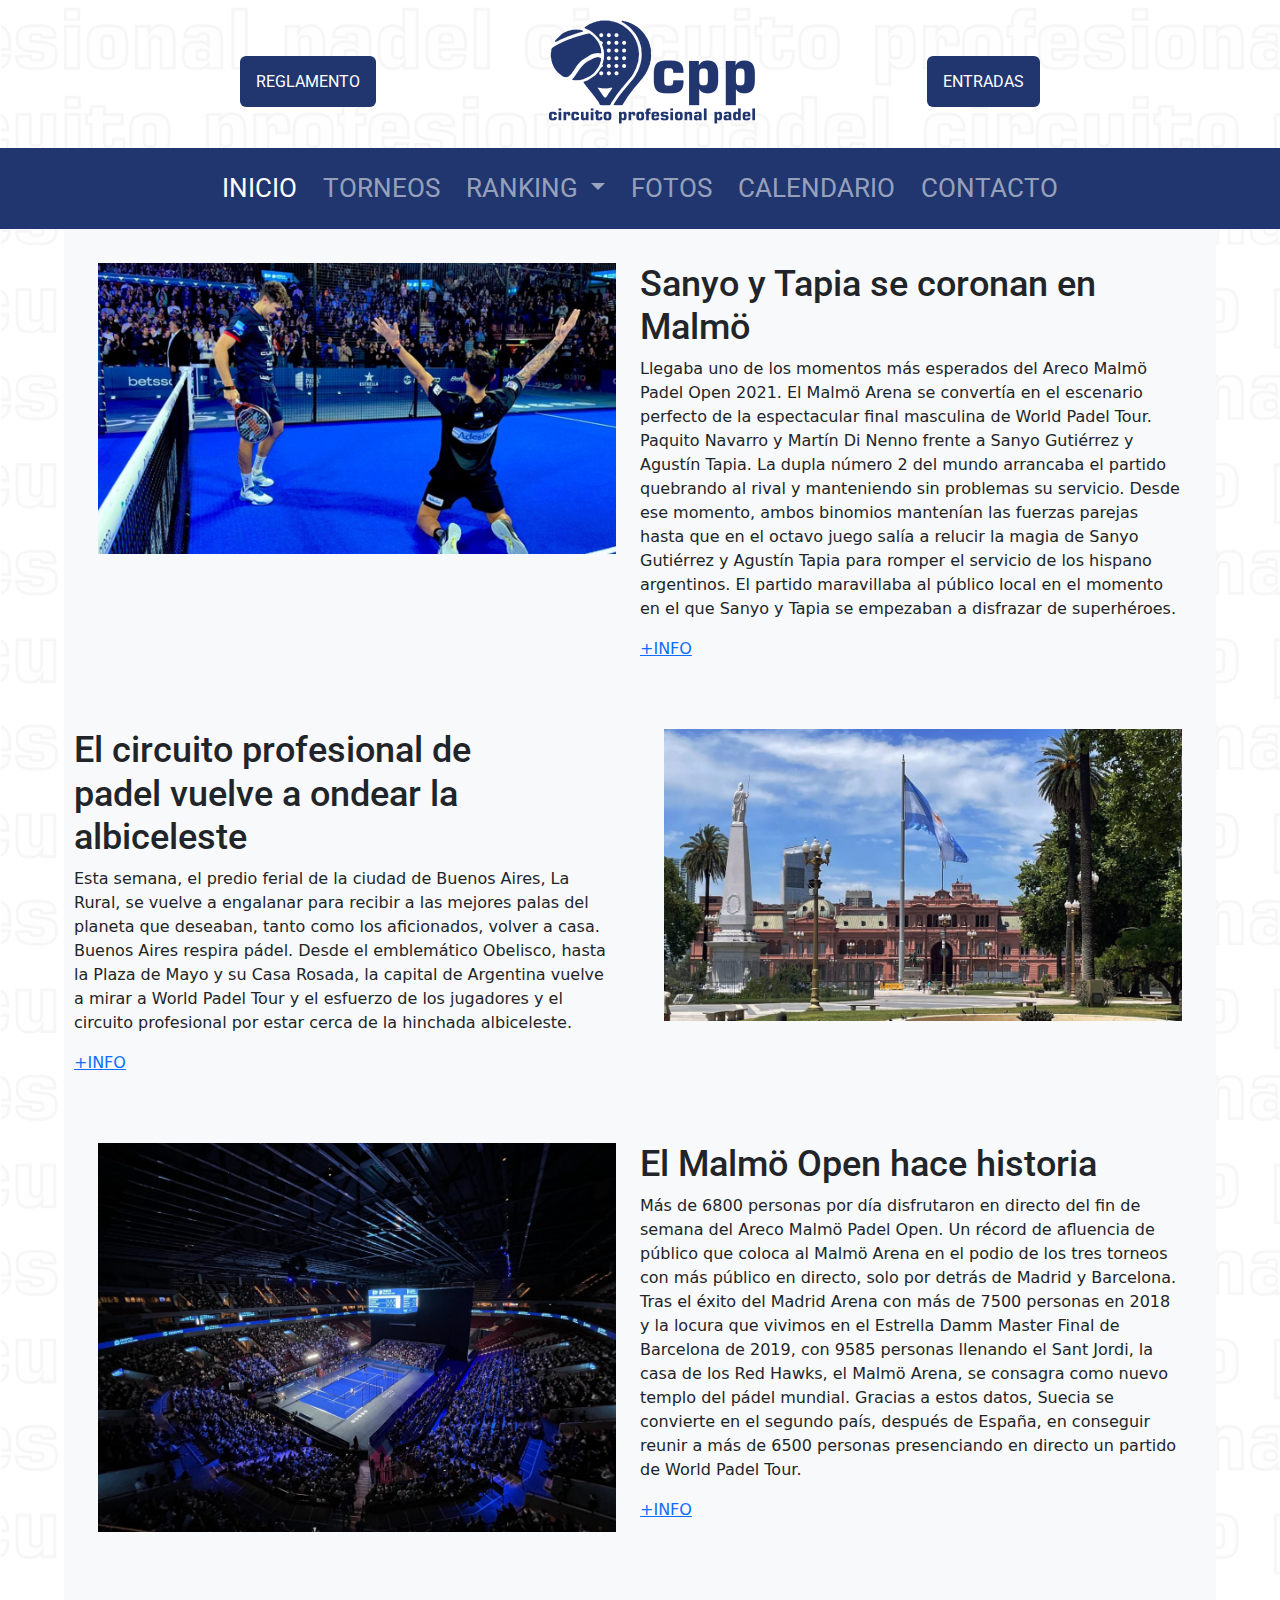
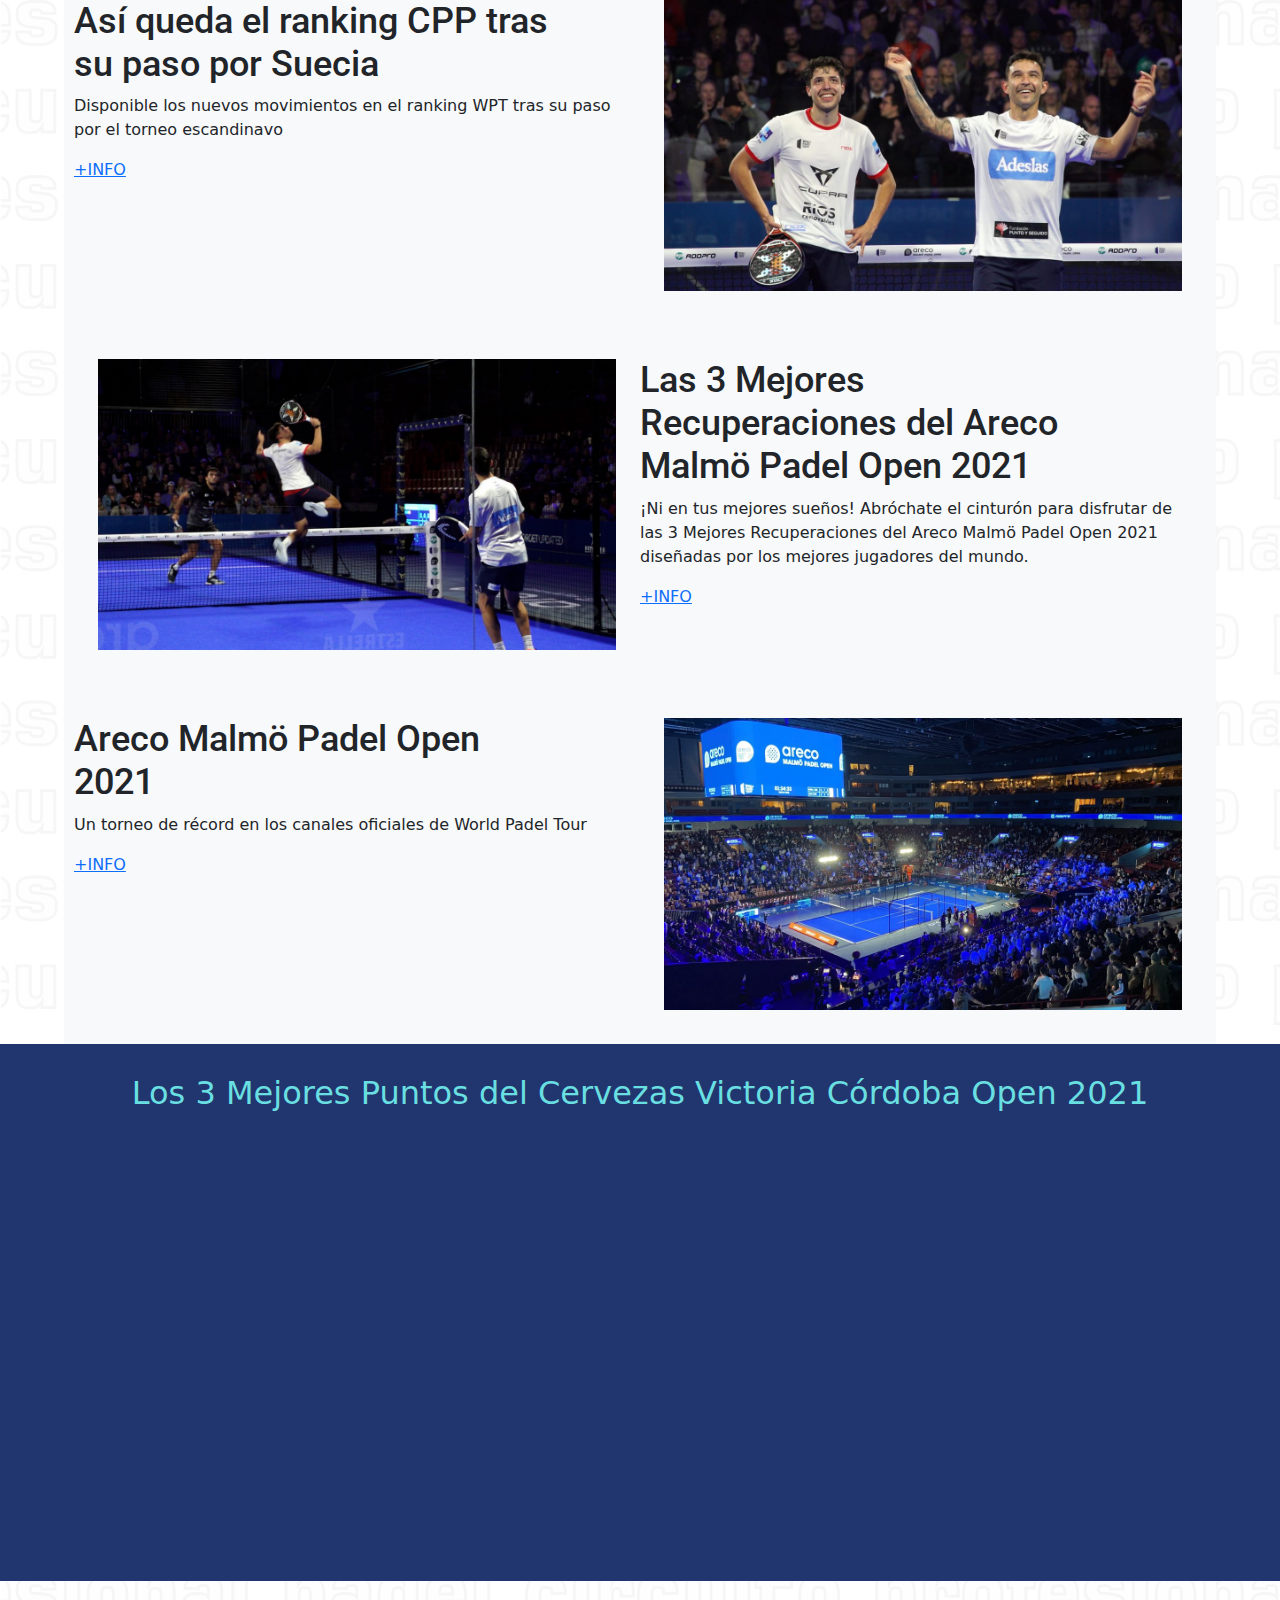
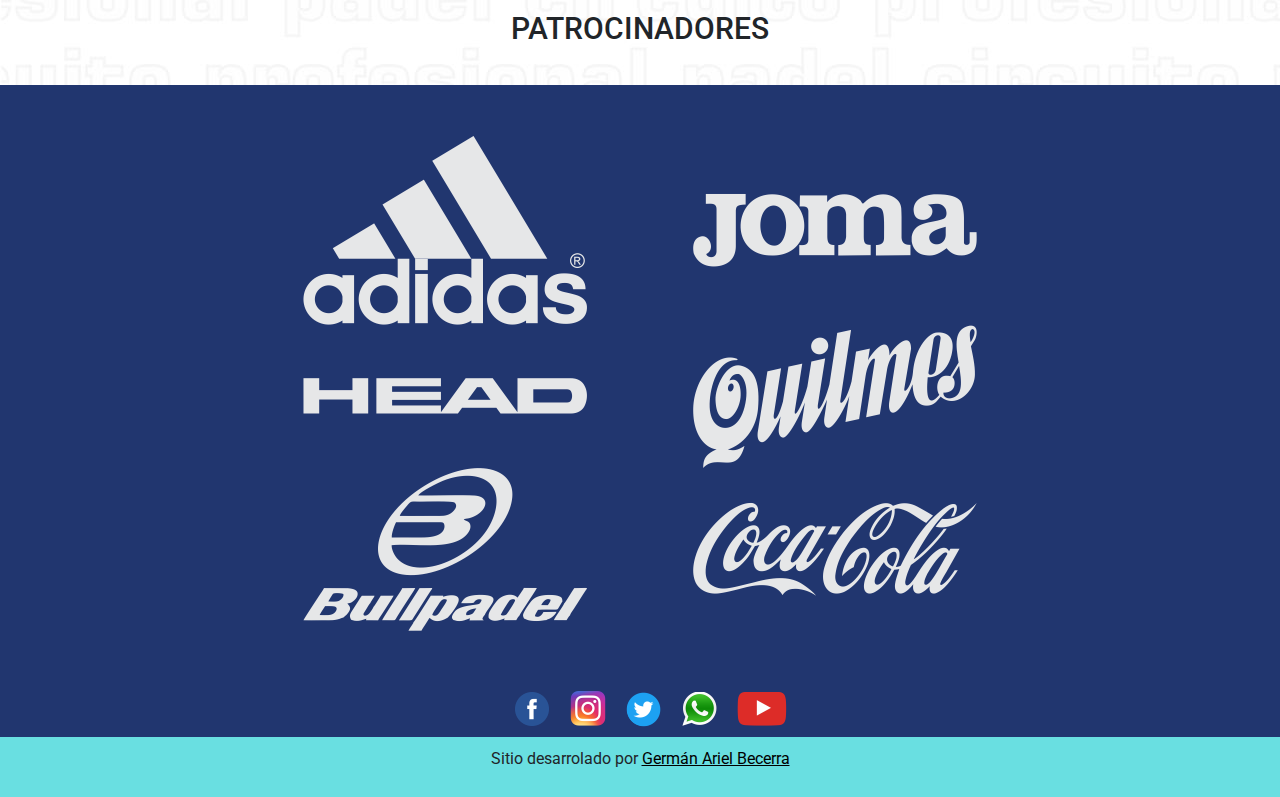
<file: index.html>
<!DOCTYPE html>
<html lang="en">
<head>
    <meta charset="UTF-8">
    <meta http-equiv="X-UA-Compatible" content="IE=edge">
    <meta name="viewport" content="width=device-width, initial-scale=1.0">
    <link rel="stylesheet" href="bootstrap-5.1.3-dist/css/bootstrap.css">
    <link rel="stylesheet" href="estilos.css">
    <link rel="shortcut icon" href="imagenes/logo-ccp-nuevo-2.png">
    <title>CIRCUITO PROFESIONAL de PADEL</title>
</head>
<body>
  <div class="cabecera">
    <div class="reglamento">
      <a href="#">REGLAMENTO</a>
    </div>
    <div class="logo-portada">
    <img src="imagenes/logo-ccp-nuevo.png" alt="">
    </div>
    <div class="entradas">
      <a href="#">ENTRADAS</a>
      </div>
    </div>
    <br>
    <nav class="navbar navbar-expand-lg navbar-dark" style="background-color: rgb(33,54, 111);">
        <div class="container-fluid">
          <button class="navbar-toggler" type="button" data-bs-toggle="collapse" data-bs-target="#navbarSupportedContent" aria-controls="navbarSupportedContent" aria-expanded="false" aria-label="Toggle navigation">
            <span class="navbar-toggler-icon"></span>
          </button>
          <div class="collapse navbar-collapse" id="navbarSupportedContent">
            <ul class="navbar-nav m-auto mb-2 mb-lg-0">
              <li class="nav-item">
                <a class="nav-link active" aria-current="page" href="index.html">INICIO</a>
              </li>
              <li class="nav-item">
                <a class="nav-link" href="paginas/torneos.html">TORNEOS</a>
              </li>
              <li class="nav-item dropdown">
                <a class="nav-link dropdown-toggle" href="#" id="navbarDropdown" role="button" data-bs-toggle="dropdown" aria-expanded="false">
                  RANKING
                </a>
                <ul class="dropdown-menu" aria-labelledby="navbarDropdown">
                  <li><a class="dropdown-item" href="paginas/masculino.html">MASCULINO</a></li>
                  <li><a class="dropdown-item" href="paginas/femenino.html">FEMENINO</a></li>
                </ul>
              </li>
              <li class="nav-item">
                <a class="nav-link" href="paginas/fotos.html">FOTOS</a>
              </li>
              <li class="nav-item">
                <a class="nav-link" href="paginas/calendario.html">CALENDARIO</a>
              </li>
              <li class="nav-item">
                <a class="nav-link" href="paginas/contacto.html">CONTACTO</a>
              </li>
        </div>
      </nav>
      <div class="noticia">
      <div class="row g-0 bg-light position-relative">
        <div class="col-md-6 mb-md-0 p-md-4">
          <img src="imagenes/imagen-0.jpg" class="w-100" alt="...">
        </div>
        <div class="col-md-6 p-4 ps-md-0">
          <h5 class="mt-0">Sanyo y Tapia se coronan en Malmö</h5>
          <p>Llegaba uno de los momentos más esperados del Areco Malmö Padel Open 2021. El Malmö Arena se convertía en el escenario perfecto de la espectacular final masculina de World Padel Tour. Paquito Navarro y Martín Di Nenno frente a Sanyo Gutiérrez y Agustín Tapia. La dupla número 2 del mundo arrancaba el partido quebrando al rival y manteniendo sin problemas su servicio. Desde ese momento, ambos binomios mantenían las fuerzas parejas hasta que en el octavo juego salía a relucir la magia de Sanyo Gutiérrez y Agustín Tapia para romper el servicio de los hispano argentinos. El partido maravillaba al público local en el momento en el que Sanyo y Tapia se empezaban a disfrazar de superhéroes.
          </p>
          <a href="paginas/sanyo-y-tapia.html">+INFO</a>
        </div>
      </div>
    </div>
    <div class="noticia">
        <div class="row g-0 bg-light position-relative">
          <div class="col-md-6 p-4 ps-md-0">
            <h5 class="mt-0">El circuito profesional de padel vuelve a ondear la albiceleste</h5>
            <p>
              Esta semana, el predio ferial de la ciudad de Buenos Aires, La Rural, se vuelve a engalanar para recibir a las mejores palas del planeta que deseaban, tanto como los aficionados, volver a casa. Buenos Aires respira pádel. Desde el emblemático Obelisco, hasta la Plaza de Mayo y su Casa Rosada, la capital de Argentina vuelve a mirar a World Padel Tour y el esfuerzo de los jugadores y el circuito profesional por estar cerca de la hinchada albiceleste.
            </p>
            <a href="paginas/albiceleste.html">+INFO</a>
          </div>
          <div class="col-md-6 mb-md-0 p-md-4">
            <img src="imagenes/imagen-1.jpg" class="w-100" alt="...">
          </div>
        </div>
      </div>
      <div class="noticia">
        <div class="row g-0 bg-light position-relative">
          <div class="col-md-6 mb-md-0 p-md-4">
            <img src="imagenes/imagen-2.jpg" class="w-100" alt="...">
          </div>
          <div class="col-md-6 p-4 ps-md-0">
            <h5 class="mt-0">El Malmö Open hace historia</h5>
            <p>Más de 6800 personas por día disfrutaron en directo del fin de semana del Areco Malmö Padel Open. Un récord de afluencia de público que coloca al Malmö Arena en el podio de los tres torneos con más público en directo, solo por detrás de Madrid y Barcelona. Tras el éxito del Madrid Arena con más de 7500 personas en 2018 y la locura que vivimos en el Estrella Damm Master Final de Barcelona de 2019, con 9585 personas llenando el Sant Jordi, la casa de los Red Hawks, el Malmö Arena, se consagra como nuevo templo del pádel mundial. Gracias a estos datos, Suecia se convierte en el segundo país, después de España, en conseguir reunir a más de 6500 personas presenciando en directo un partido de World Padel Tour.
          </p>
            <a href="paginas/malmo-historia.html">+INFO</a>
          </div>
        </div>
      </div>
      <div class="noticia">
          <div class="row g-0 bg-light position-relative">
            <div class="col-md-6 p-4 ps-md-0">
              <h5 class="mt-0">Así queda el ranking CPP tras su paso por Suecia</h5>
              <p>Disponible los nuevos movimientos en el ranking WPT tras su paso por el torneo escandinavo
            </p>
              <a href="paginas/ranking-cpp.html">+INFO</a>
            </div>
            <div class="col-md-6 mb-md-0 p-md-4">
              <img src="imagenes/imagen-3.jpg" class="w-100" alt="...">
            </div>
          </div>
        </div>
        <div class="noticia">
            <div class="row g-0 bg-light position-relative">
              <div class="col-md-6 mb-md-0 p-md-4">
                <img src="imagenes/imagen-4.jpg" class="w-100" alt="...">
              </div>
              <div class="col-md-6 p-4 ps-md-0">
                <h5 class="mt-0">Las 3 Mejores Recuperaciones del Areco Malmö Padel Open 2021</h5>
                <p>¡Ni en tus mejores sueños! Abróchate el cinturón para disfrutar de las 3 Mejores Recuperaciones del Areco Malmö Padel Open 2021 diseñadas por los mejores jugadores del mundo.
              </p>
                <a href="paginas/recuperaciones.html">+INFO</a>
              </div>
            </div>
          </div>
          <div class="noticia">
              <div class="row g-0 bg-light position-relative">
                <div class="col-md-6 p-4 ps-md-0">
                  <h5 class="mt-0">Areco Malmö Padel Open 2021</h5>
                  <p>Un torneo de récord en los canales oficiales de World Padel Tour
                </p>
                  <a href="paginas/record.html">+INFO</a>
                </div>
                <div class="col-md-6 mb-md-0 p-md-4">
                  <img src="imagenes/imagen-5.jpg" class="w-100" alt="...">
                </div>
              </div>
            </div>      
      <div class="youtube">
        <div class="titulo-video-yotube">
           <h2>Los 3 Mejores Puntos del Cervezas Victoria Córdoba Open 2021</h2>
        </div>   
        <br>
        <div class="video-yotube">
          <iframe src="https://www.youtube.com/embed/37l8dz95yus" title="YouTube video player" frameborder="0" allow="accelerometer; autoplay; clipboard-write; encrypted-media; gyroscope; picture-in-picture" allowfullscreen></iframe>
        </div>
      </div>
      <section>
        <div class="contenedor-patrocinadores">
        <h3>PATROCINADORES</h3>
          <div class="patrocinadores"> 
            <div class="marcas">
              <div class="adidas-joma">
              <a href="https://www.adidas.com.ar/" target="_blank">
              <img src="imagenes/logo-adidas.png" alt="logo-adidas"></a> 
              <a href="https://www.jomaargentina.com.ar/" target="_blank">
              <img src="imagenes/Logo-Joma-Sport.png" alt="logo-joma"></a>
              </div>   
              <div class="head1-quilmes">
              <a href="https://www.head.com/es_ES/home" target="_blank">
              <img src="imagenes/logo-head.png" alt="logo-head1"></a>   
              <a href="https://www.quilmes.com.ar/agegate" target="_blank">
              <img src="imagenes/logo-quilmes.png" alt="logo-quilmes"></a>
              </div>
              <div class="bullpadel-cocacola">   
              <a href="https://www.bullpadelargentina.com.ar/" target="_blank">
              <img src="imagenes/logo-bullpadel.png" alt="logo-bullpadel"></a>
              <a href="https://coca-colafemsa.com/" target="_blank">
              <img src="imagenes/logo-coca-cola.png" alt="logo-coca-cola"></a>
              </div> 
            </div>
          </div>
          </div>
      </section>
      <footer>
          <div class="contenedor-iconos-redes">
             <div class="iconos-redes">
                 <a href="https://es-la.facebook.com/" target="_blank">
                     <img src="imagenes/logo-facebook.png" alt="icono facebook">
                 </a>
                 <a href="https://www.instagram.com/?hl=es" target="_blank">
                     <img src="imagenes/logo-instagram.png" alt="icono instagram">
                 </a>
                 <a href="https://twitter.com/?lang=es" target="_blank">
                     <img src="imagenes/logo-twiter.png" alt="icono twiter">
                 </a>
                 <a href="https://www.whatsapp.com/" target="_blank">
                     <img src="imagenes/logo-whatsapp.png" alt="icono whatsapp">
                 </a>
                 <a href="https://www.youtube.com/" target="_blank">
                    <img src="imagenes/logo-youtube.png" alt="icono youtube">
                 </a>
            </div>
          </div>
          <div class="contenedor-sitio-desarrollador">
             <div class="desarrollador">
             <p class="sitio-desarrollado-por">Sitio desarrolado por <a class="pie-de-pagina" href="#">Germán Ariel Becerra</a></p>
          </div>
          </div> 
       </footer>
    <script src="bootstrap-5.1.3-dist/js/bootstrap.js"></script>
</body>
</html>
</file>
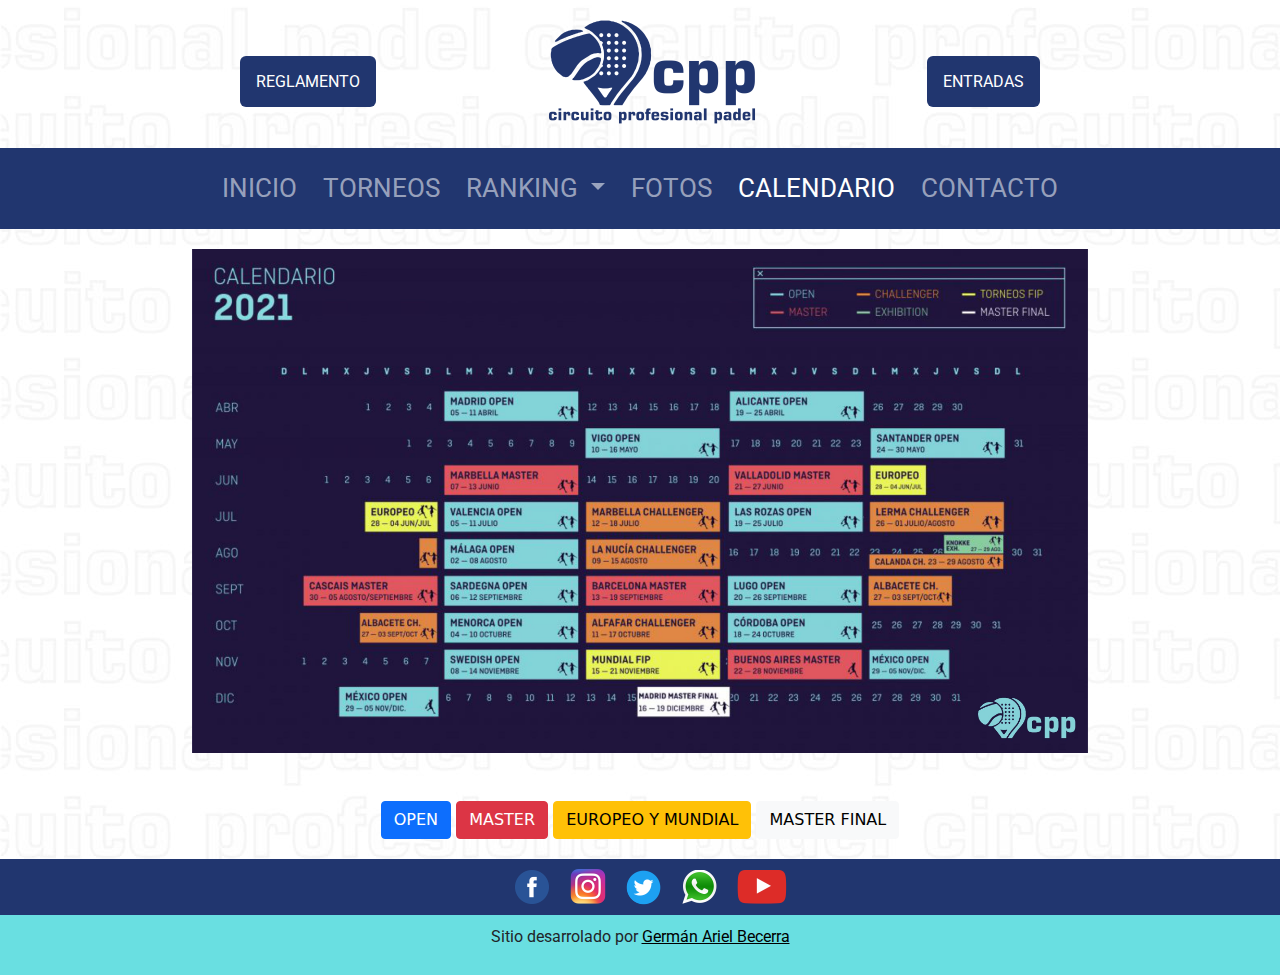
<file: paginas/calendario.html>
<!DOCTYPE html>
<html lang="en">
<head>
    <meta charset="UTF-8">
    <meta http-equiv="X-UA-Compatible" content="IE=edge">
    <meta name="viewport" content="width=device-width, initial-scale=1.0">
    <link rel="stylesheet" href="../bootstrap-5.1.3-dist/css/bootstrap.css">
    <link rel="stylesheet" href="../estilos.css">
    <link rel="shortcut icon" href="../imagenes/logo-ccp-nuevo-2.png">
    <title>CIRCUITO PROFESIONAL DE PADEL</title>
</head>
<body>
  <div class="cabecera">
    <div class="reglamento">
      <a href="#">REGLAMENTO</a>
    </div>
    <div class="logo-portada">
    <img src="../imagenes/logo-ccp-nuevo.png" alt="">
    </div>
    <div class="entradas">
      <a href="#">ENTRADAS</a>
      </div>
    </div>
        <br>
    <nav class="navbar navbar-expand-lg navbar-dark" style="background-color: rgb(33,54, 111);">
        <div class="container-fluid">
          <button class="navbar-toggler" type="button" data-bs-toggle="collapse" data-bs-target="#navbarSupportedContent" aria-controls="navbarSupportedContent" aria-expanded="false" aria-label="Toggle navigation">
            <span class="navbar-toggler-icon"></span>
          </button>
          <div class="collapse navbar-collapse" id="navbarSupportedContent">
            <ul class="navbar-nav m-auto mb-2 mb-lg-0">
              <li class="nav-item">
                <a class="nav-link" aria-current="page" href="../index.html">INICIO</a>
              </li>
              <li class="nav-item">
                <a class="nav-link" href="torneos.html">TORNEOS</a>
              </li>
              <li class="nav-item dropdown">
                <a class="nav-link dropdown-toggle" href="#" id="navbarDropdown" role="button" data-bs-toggle="dropdown" aria-expanded="false">
                  RANKING
                </a>
                <ul class="dropdown-menu" aria-labelledby="navbarDropdown">
                  <li><a class="dropdown-item" href="masculino.html">MASCULINO</a></li>
                  <li><a class="dropdown-item" href="femenino.html">FEMENINO</a></li>
                </ul>
              </li>
              <li class="nav-item">
                <a class="nav-link" href="fotos.html">FOTOS</a>
              </li>
              <li class="nav-item">
                <a class="nav-link active" href="calendario.html">CALENDARIO</a>
              </li>
              <li class="nav-item">
                <a class="nav-link" href="contacto.html">CONTACTO</a>
              </li>              
            </ul>
          </div>
        </div>
      </nav>
      <div class="imagen-calendario">
      <img width="70%" src="../imagenes/calendario.jpg" class="img-fluid" alt="...">
      </div>
      <br>
      <br>
      <div class="botones-calendario">
        <button type="button" class="btn btn-primary">OPEN</button>
        <button type="button" class="btn btn-danger">MASTER</button>
        <button type="button" class="btn btn-warning">EUROPEO Y MUNDIAL</button>
        <button type="button" class="btn btn-light">MASTER FINAL</button>
      </div>
<footer>
    <div class="contenedor-iconos-redes">
       <div class="iconos-redes">
           <a href="https://es-la.facebook.com/" target="_blank">
               <img src="../imagenes/logo-facebook.png" alt="icono facebook">
           </a>
           <a href="https://www.instagram.com/?hl=es" target="_blank">
               <img src="../imagenes/logo-instagram.png" alt="icono instagram">
           </a>
           <a href="https://twitter.com/?lang=es" target="_blank">
               <img src="../imagenes/logo-twiter.png" alt="icono twiter ">
           </a>
           <a href="https://www.whatsapp.com/" target="_blank">
               <img src="../imagenes/logo-whatsapp.png" alt="icono whatsapp">
           </a>
           <a href="https://www.youtube.com/" target="_blank">
              <img src="../imagenes/logo-youtube.png" alt="icono youtube">
           </a>
      </div>
    </div>
    <div width="4%" class="contenedor-sitio-desarrollador">
       <div class="desarrollador">
       <p class="sitio-desarrollado-por">Sitio desarrolado por <a class="pie-de-pagina" href="#">Germán Ariel Becerra</a></p>
    </div>
    </div> 
</footer>
    <script src="../bootstrap-5.1.3-dist/js/bootstrap.js"></script>
</body>
</html>
</file>
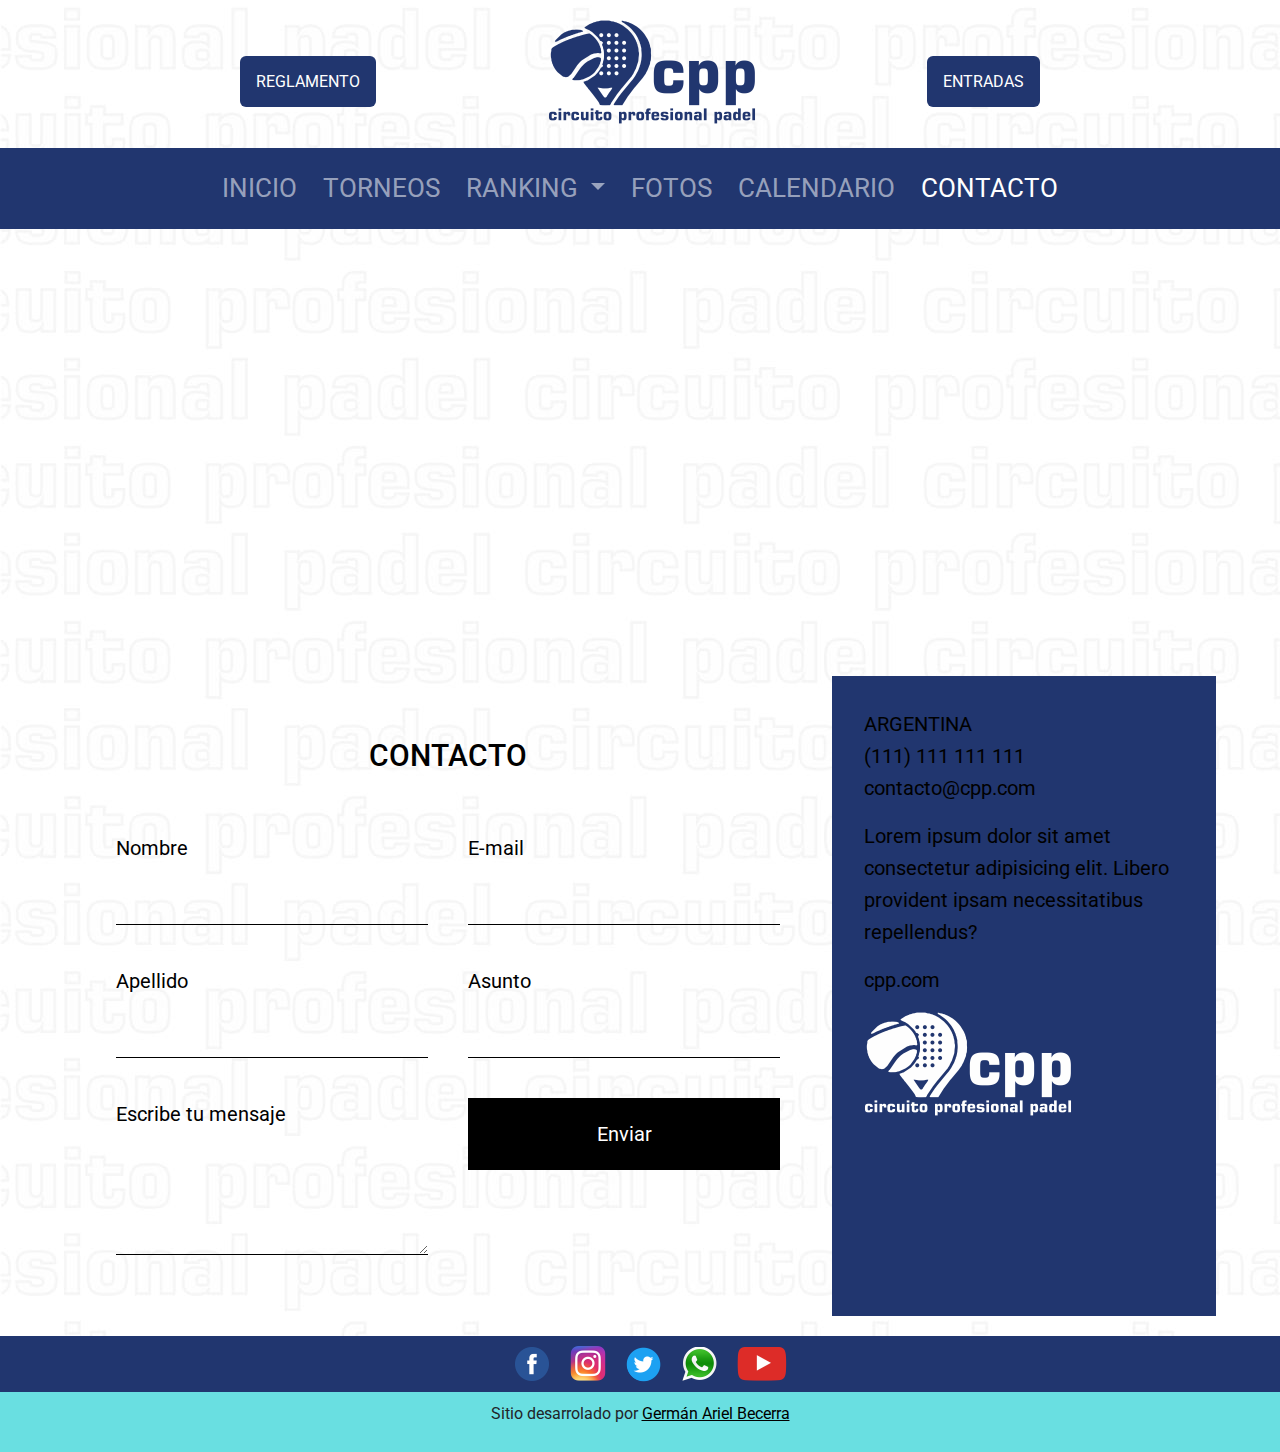
<file: paginas/contacto.html>
<!DOCTYPE html>
<html lang="en">
<head>
    <meta charset="UTF-8">
    <meta http-equiv="X-UA-Compatible" content="IE=edge">
    <meta name="viewport" content="width=device-width, initial-scale=1.0">
    <link rel="stylesheet" href="../bootstrap-5.1.3-dist/css/bootstrap.css">
    <link rel="stylesheet" href="../estilos.css">
    <link rel="shortcut icon" href="../imagenes/logo-ccp-nuevo-2.png">
    <title>CIRCUITO PROFESIONAL DE PADEL</title>
</head>
<body>
  <div class="cabecera">
    <div class="reglamento">
      <a href="#">REGLAMENTO</a>
    </div>
    <div class="logo-portada">
    <img src="../imagenes/logo-ccp-nuevo.png" alt="">
    </div>
    <div class="entradas">
      <a href="#">ENTRADAS</a>
      </div>
    </div>
        <br>
    <nav class="navbar navbar-expand-lg navbar-dark" style="background-color: rgb(33,54, 111);">
        <div class="container-fluid">
          <button class="navbar-toggler" type="button" data-bs-toggle="collapse" data-bs-target="#navbarSupportedContent" aria-controls="navbarSupportedContent" aria-expanded="false" aria-label="Toggle navigation">
            <span class="navbar-toggler-icon"></span>
          </button>
          <div class="collapse navbar-collapse" id="navbarSupportedContent">
            <ul class="navbar-nav m-auto mb-2 mb-lg-0">
              <li class="nav-item">
                <a class="nav-link" aria-current="page" href="../index.html">INICIO</a>
              </li>
              <li class="nav-item">
                <a class="nav-link" href="torneos.html">TORNEOS</a>
              </li>
              <li class="nav-item dropdown">
                <a class="nav-link dropdown-toggle" href="#" id="navbarDropdown" role="button" data-bs-toggle="dropdown" aria-expanded="false">
                  RANKING
                </a>
                <ul class="dropdown-menu" aria-labelledby="navbarDropdown">
                  <li><a class="dropdown-item" href="masculino.html">MASCULINO</a></li>
                  <li><a class="dropdown-item" href="femenino.html">FEMENINO</a></li>
                </ul>
              </li>
              <li class="nav-item">
                <a class="nav-link" href="fotos.html">FOTOS</a>
              </li>
              <li class="nav-item">
                <a class="nav-link" href="calendario.html">CALENDARIO</a>
              </li>
              <li class="nav-item">
                <a class="nav-link active" href="contacto.html">CONTACTO</a>
              </li>
            </ul>
          </div>
        </div>
      </nav>
      <div class="mapa">
        <iframe src="https://www.google.com/maps/embed?pb=!1m14!1m12!1m3!1d105045.90719186673!2d-58.53823521213379!3d-34.63740987425589!2m3!1f0!2f0!3f0!3m2!1i1024!2i768!4f13.1!5e0!3m2!1ses-419!2sar!4v1635903255754!5m2!1ses-419!2sar" width="90%" height="500px" style="border:0;" allowfullscreen="" loading="lazy"></iframe>
    </div>  
    <div class="conteneiner-formulario">
      <div class="content">
      <div class="contact-wrapper animated bounceInUp">
      <div class="contact-form">
          <h3>CONTACTO</h3>
          <form action="">
              <p><label>Nombre</label><input type="text" name="fullname"></p>
              <p><label>E-mail</label><input type="email" name="email"></p>
              <p><label>Apellido</label><input type="text" name="fullname"></p>
              <p><label>Asunto</label><input type="text" name="affair"></p>
              <p class="block"><label>Escribe tu mensaje</label> <textarea name="message" rows="3"></textarea></p>
              <p class="block"><button>Enviar</button></p>
          </form>
      </div>
      <div class="contact-info">
          <ul>
              <li><i class="fas fa-map-marker-alt"></i> ARGENTINA</li>
              <li><i class="fas fa-phone"></i> (111) 111 111 111</li>
              <li><i class="fas fa-envelope-open-text"></i> contacto@cpp.com</li>
          </ul>
          <p>Lorem ipsum dolor sit amet consectetur adipisicing elit. Libero provident ipsam necessitatibus repellendus?</p>
          <p>cpp.com</p>
          <div class="logo-formulario">
          <img src="../imagenes/logo-ccp-nuevo-formulario.png" alt="">
      </div>
    </div>
  </div>
</div>
</div>
<footer>
    <div class="contenedor-iconos-redes">
       <div class="iconos-redes">
           <a href="https://es-la.facebook.com/" target="_blank">
               <img src="../imagenes/logo-facebook.png" alt="icono facebook">
           </a>
           <a href="https://www.instagram.com/?hl=es" target="_blank">
               <img src="../imagenes/logo-instagram.png" alt="icono instagram">
           </a>
           <a href="https://twitter.com/?lang=es" target="_blank">
               <img src="../imagenes/logo-twiter.png" alt="icono twiter ">
           </a>
           <a href="https://www.whatsapp.com/" target="_blank">
               <img src="../imagenes/logo-whatsapp.png" alt="icono whatsapp">
           </a>
           <a href="https://www.youtube.com/" target="_blank">
              <img src="../imagenes/logo-youtube.png" alt="icono youtube">
           </a>
      </div>
    </div>
    <div width="4%" class="contenedor-sitio-desarrollador">
       <div class="desarrollador">
       <p class="sitio-desarrollado-por">Sitio desarrolado por <a class="pie-de-pagina" href="#">Germán Ariel Becerra</a></p>
    </div>
    </div> 
</footer>
    <script src="../bootstrap-5.1.3-dist/js/bootstrap.js"></script>
</body>
</html>
</file>
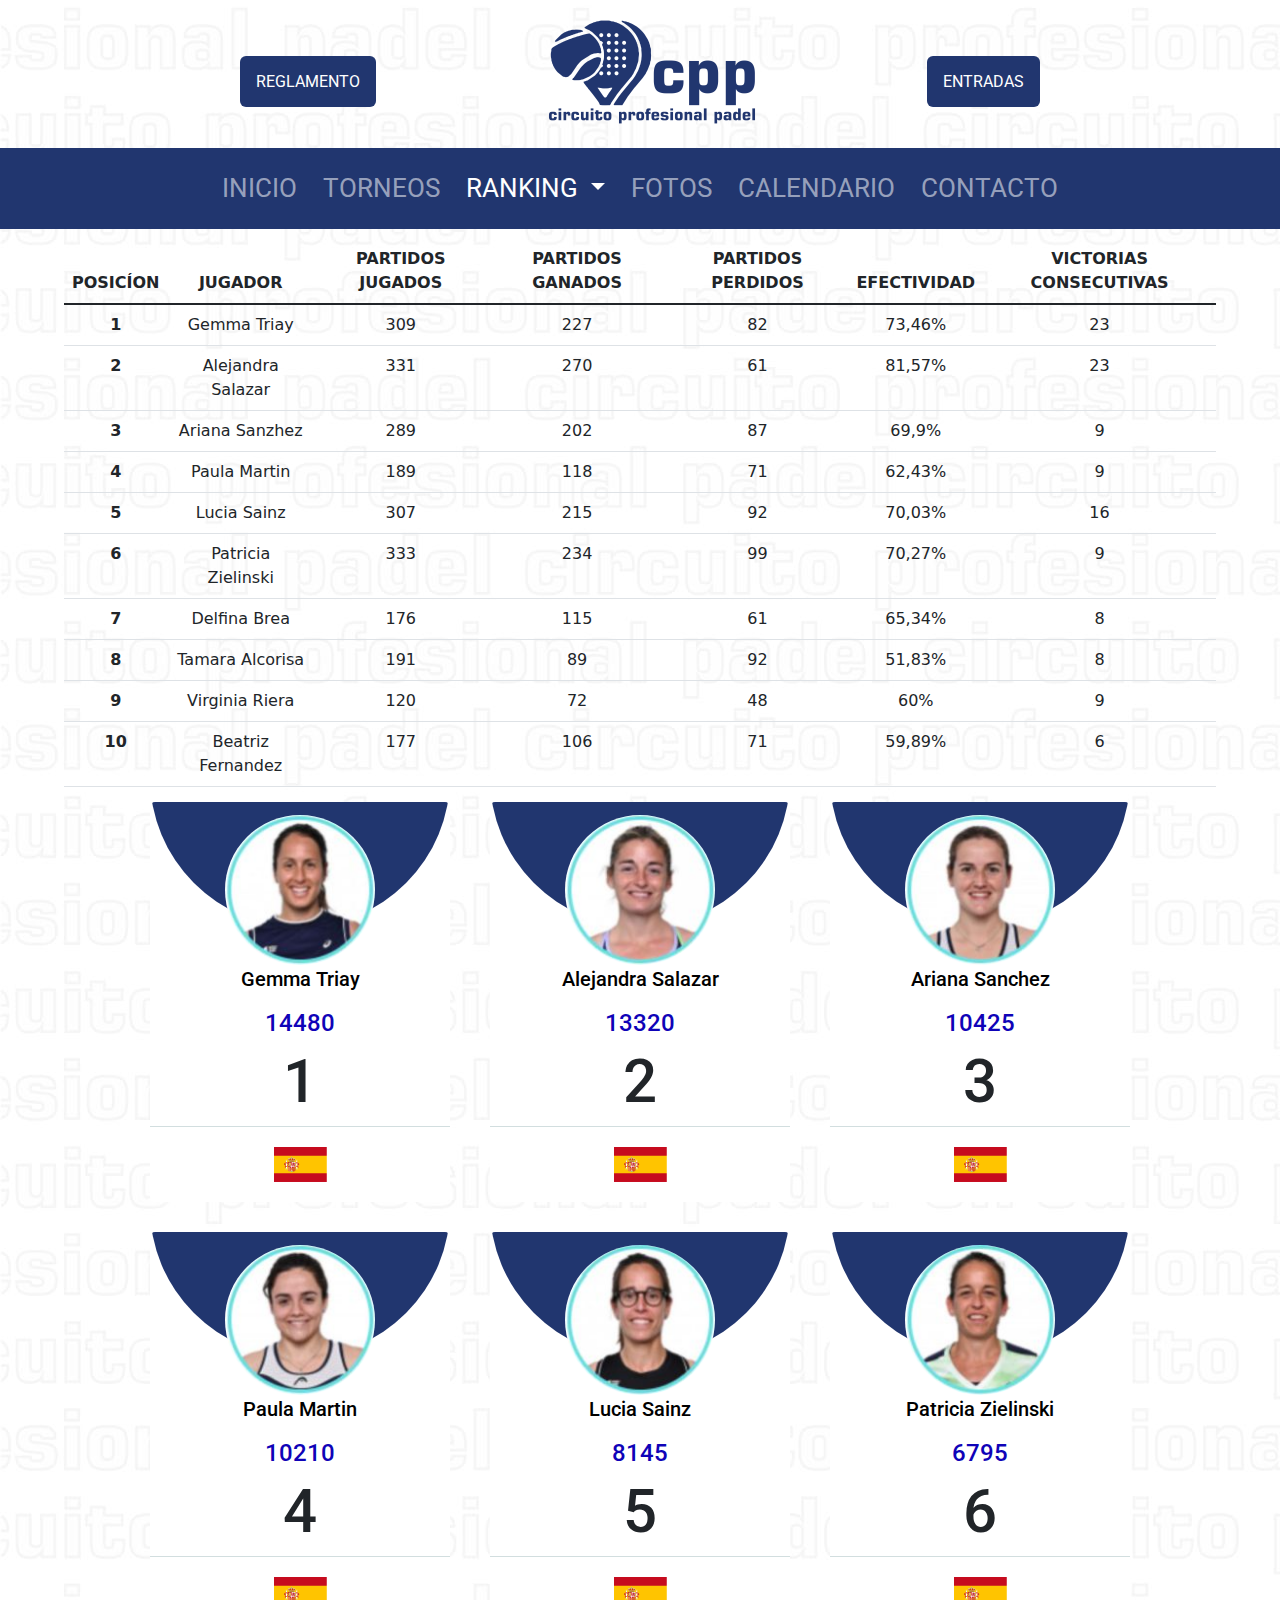
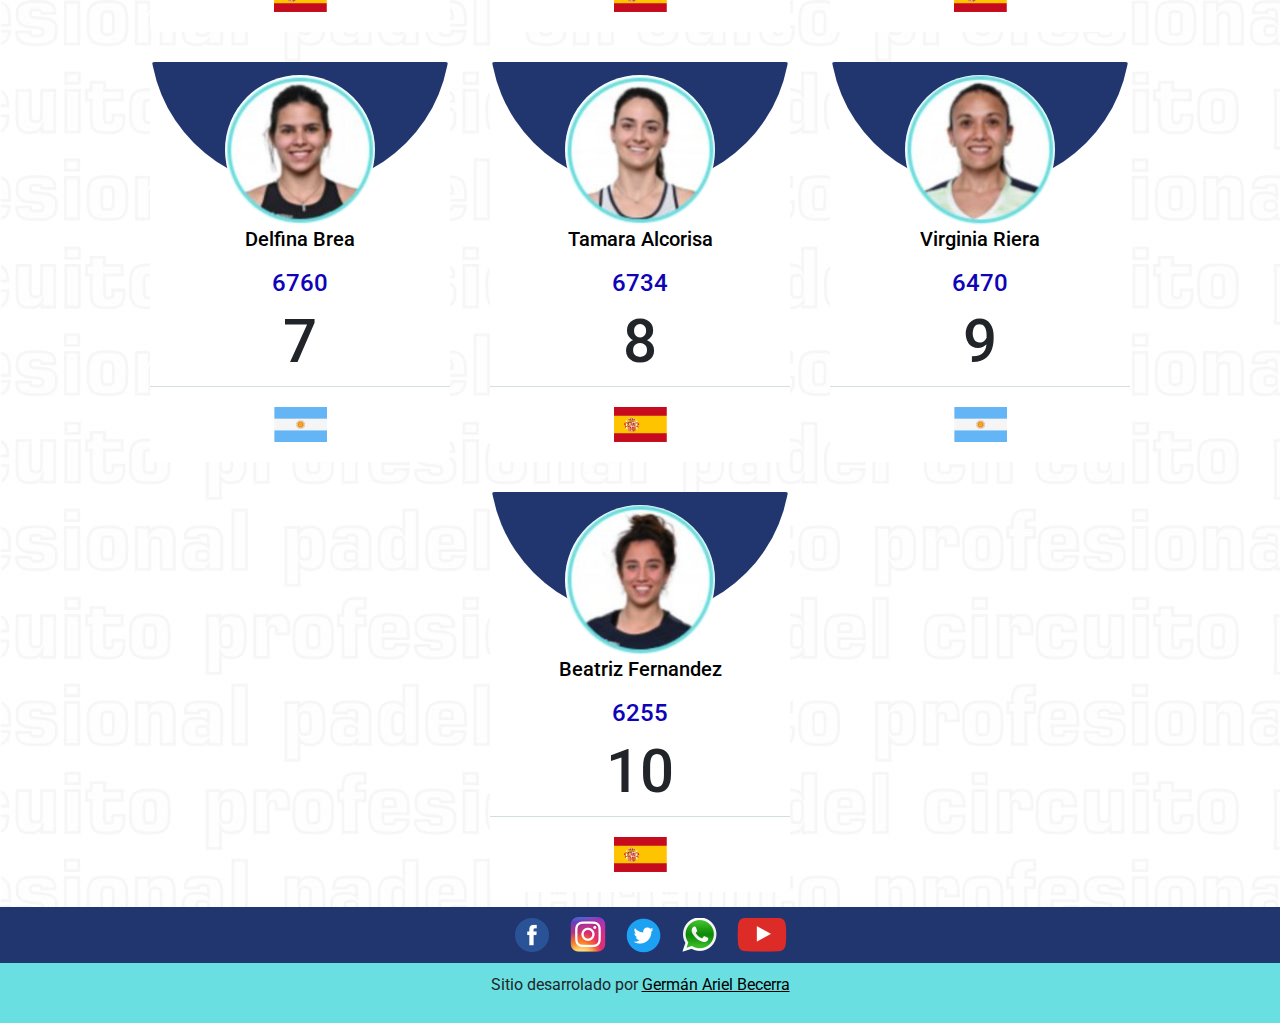
<file: paginas/femenino.html>
<!DOCTYPE html>
<html lang="en">
<head>
    <meta charset="UTF-8">
    <meta http-equiv="X-UA-Compatible" content="IE=edge">
    <meta name="viewport" content="width=device-width, initial-scale=1.0">
    <link rel="stylesheet" href="../bootstrap-5.1.3-dist/css/bootstrap.css">
    <link rel="stylesheet" href="../estilos.css">
    <link rel="shortcut icon" href="../imagenes/logo-ccp-nuevo-2.png">
    <title>CIRCUITO PROFESIONAL DE PADEL</title>
</head>
<body>
  <div class="cabecera">
    <div class="reglamento">
      <a href="#">REGLAMENTO</a>
    </div>
    <div class="logo-portada">
    <img src="../imagenes/logo-ccp-nuevo.png" alt="">
    </div>
    <div class="entradas">
      <a href="#">ENTRADAS</a>
      </div>
    </div>
        <br>
    <nav class="navbar navbar-expand-lg navbar-dark" style="background-color: rgb(33,54, 111);">
        <div class="container-fluid">
          <button class="navbar-toggler" type="button" data-bs-toggle="collapse" data-bs-target="#navbarSupportedContent" aria-controls="navbarSupportedContent" aria-expanded="false" aria-label="Toggle navigation">
            <span class="navbar-toggler-icon"></span>
          </button>
          <div class="collapse navbar-collapse" id="navbarSupportedContent">
            <ul class="navbar-nav m-auto mb-2 mb-lg-0">
              <li class="nav-item">
                <a class="nav-link" aria-current="page" href="../index.html">INICIO</a>
              </li>
              <li class="nav-item">
                <a class="nav-link" href="torneos.html">TORNEOS</a>
              </li>
              <li class="nav-item dropdown">
                <a class="nav-link active dropdown-toggle" href="#" id="navbarDropdown" role="button" data-bs-toggle="dropdown" aria-expanded="false">
                  RANKING
                </a>
                <ul class="dropdown-menu" aria-labelledby="navbarDropdown">
                  <li><a class="dropdown-item" href="masculino.html">MASCULINO</a></li>
                  <li><a class="dropdown-item" href="femenino.html">FEMENINO</a></li>
                </ul>
              </li>
              <li class="nav-item">
                <a class="nav-link" href="fotos.html">FOTOS</a>
              </li>
              <li class="nav-item">
                <a class="nav-link" href="calendario.html">CALENDARIO</a>
              </li>
              <li class="nav-item">
                <a class="nav-link" href="contacto.html">CONTACTO</a>
              </li>
            </ul>
          </div>
        </div>
      </nav>
      <table class="table">
        <thead>
          <tr>
            <th scope="col">POSICÍON</th>
            <th scope="col">JUGADOR</th>
            <th scope="col">PARTIDOS JUGADOS</th>
            <th scope="col">PARTIDOS GANADOS</th>
            <th scope="col">PARTIDOS PERDIDOS</th>
            <th scope="col">EFECTIVIDAD</th>
            <th scope="col">VICTORIAS CONSECUTIVAS</th>
          </tr>
        </thead>
        <tbody>
          <tr>
            <th scope="row">1</th>
            <td>Gemma Triay</td>
            <td>309</td>
            <td>227</td>
            <td>82</td>
            <td>73,46%</td>
            <td>23</td>
          </tr>
          <tr>
            <th scope="row">2</th>
            <td>Alejandra Salazar</td>
            <td>331</td>
            <td>270</td>
            <td>61</td>
            <td>81,57%</td>
            <td>23</td>
          </tr>
          <tr>
            <th scope="row">3</th>
            <td>Ariana Sanzhez</td>
            <td>289</td>
            <td>202</td>
            <td>87</td>
            <td>69,9%</td>
            <td>9</td>
          </tr>
          <tr>
            <th scope="row">4</th>
            <td>Paula Martin</td>
            <td>189</td>
            <td>118</td>
            <td>71</td>
            <td>62,43%</td>
            <td>9</td>
          </tr>
          <tr>
            <th scope="row">5</th>
            <td>Lucia Sainz</td>
            <td>307</td>
            <td>215</td>
            <td>92</td>
            <td>70,03%</td>
            <td>16</td>
          </tr>
          <tr>
            <th scope="row">6</th>
            <td>Patricia Zielinski</td>
            <td>333</td>
            <td>234</td>
            <td>99</td>
            <td>70,27%</td>
            <td>9</td>
          </tr>
          <tr>
            <th scope="row">7</th>
            <td>Delfina Brea</td>
            <td>176</td>
            <td>115</td>
            <td>61</td>
            <td>65,34%</td>
            <td>8</td>
          </tr>
          <tr>
            <th scope="row">8</th>
            <td>Tamara Alcorisa</td>
            <td>191</td>
            <td>89</td>
            <td>92</td>
            <td>51,83%</td>
            <td>8</td>
          </tr>
          <tr>
            <th scope="row">9</th>
            <td>Virginia Riera</td>
            <td>120</td>
            <td>72</td>
            <td>48</td>
            <td>60%</td>
            <td>9</td>
          </tr>
          <tr>
            <th scope="row">10</th>
            <td>Beatriz Fernandez</td>
            <td>177</td>
            <td>106</td>
            <td>71</td>
            <td>59,89%</td>
            <td>6</td>
          </tr>
        </tbody>
      </table>
      <div class="contenedor-masculino">
        <div class="ranking">
            <div class="head">
                <div class="circle"></div>
                <div class="foto-jugador">
                    <img src="../imagenes/cara-gemma.jpg" alt="">
                </div>  
            </div>
        <div class="description">
            <h3>Gemma Triay</h3>
            <h4>14480</h4>
            <h5>1</h5>
        </div>
        <div class="bandera">
            <img src="../imagenes/bandera-españa.png" alt="">
        </div>
        </div>
        <div class="ranking">
            <div class="head">
                <div class="circle"></div>
                <div class="foto-jugador">
                    <img src="../imagenes/cara-alejandra.jpg" alt="">
                </div>  
            </div>
        <div class="description">
            <h3>Alejandra Salazar</h3>
            <h4>13320</h4>
            <h5>2</h5>
        </div>
        <div class="bandera">
            <img src="../imagenes/bandera-españa.png" alt="">
        </div>
        </div>
        <div class="ranking">
            <div class="head">
                <div class="circle"></div>
                <div class="foto-jugador">
                    <img src="../imagenes/cara-ariana.jpg" alt="">
                </div>  
            </div>
        <div class="description">
            <h3>Ariana Sanchez</h3>
            <h4>10425</h4>
            <h5>3</h5>
        </div>
        <div class="bandera">
            <img src="../imagenes/bandera-españa.png" alt="">
        </div>
        </div>
        <div class="ranking">
            <div class="head">
                <div class="circle"></div>
                <div class="foto-jugador">
                    <img src="../imagenes/cara-paula.jpg" alt="">
                </div>  
            </div>
        <div class="description">
            <h3>Paula Martin</h3>
            <h4>10210</h4>
            <h5>4</h5>
        </div>
        <div class="bandera">
            <img src="../imagenes/bandera-españa.png" alt="">
        </div>
        </div>
        <div class="ranking">
            <div class="head">
                <div class="circle"></div>
                <div class="foto-jugador">
                    <img src="../imagenes/cara-lucia.jpg" alt="">
                </div>  
            </div>
        <div class="description">
            <h3>Lucia Sainz</h3>
            <h4>8145</h4>
            <h5>5</h5>
        </div>
        <div class="bandera">
            <img src="../imagenes/bandera-españa.png" alt="">
        </div>
        </div>
        <div class="ranking">
            <div class="head">
                <div class="circle"></div>
                <div class="foto-jugador">
                    <img src="../imagenes/cara-patricia.jpg" alt="">
                </div>  
            </div>
        <div class="description">
            <h3>Patricia Zielinski</h3>
            <h4>6795</h4>
            <h5>6</h5>
        </div>
        <div class="bandera">
            <img src="../imagenes/bandera-españa.png" alt="">
        </div>
        </div>
        <div class="ranking">
            <div class="head">
                <div class="circle"></div>
                <div class="foto-jugador">
                    <img src="../imagenes/cara-delfina.jpg" alt="">
                </div>  
            </div>
        <div class="description">
            <h3>Delfina Brea</h3>
            <h4>6760</h4>
            <h5>7</h5>
        </div>
        <div class="bandera">
            <img src="../imagenes/bandera-argentina.png" alt="">
        </div>
        </div>
        <div class="ranking">
            <div class="head">
                <div class="circle"></div>
                <div class="foto-jugador">
                    <img src="../imagenes/cara-tamara.jpg" alt="">
                </div>  
            </div>
        <div class="description">
            <h3>Tamara Alcorisa</h3>
            <h4>6734</h4>
            <h5>8</h5>
        </div>
        <div class="bandera">
            <img src="../imagenes/bandera-españa.png" alt="">
        </div>
        </div>
        <div class="ranking">
            <div class="head">
                <div class="circle"></div>
                <div class="foto-jugador">
                    <img src="../imagenes/cara-virgnia.jpg" alt="">
                </div>  
            </div>
        <div class="description">
            <h3>Virginia Riera</h3>
            <h4>6470</h4>
            <h5>9</h5>
        </div>
        <div class="bandera">
            <img src="../imagenes/bandera-argentina.png" alt="">
        </div>
        </div>
        <div class="ranking">
            <div class="head">
                <div class="circle"></div>
                <div class="foto-jugador">
                    <img src="../imagenes/cara-beatriz.jpg" alt="">
                </div>  
            </div>
        <div class="description">
            <h3>Beatriz Fernandez</h3>
            <h4>6255</h4>
            <h5>10</h5>
        </div>
        <div class="bandera">
            <img src="../imagenes/bandera-españa.png" alt="">
        </div>
        </div>
        </div>
      <footer>
        <div class="contenedor-iconos-redes">
           <div class="iconos-redes">
               <a href="https://es-la.facebook.com/" target="_blank">
                   <img src="../imagenes/logo-facebook.png" alt="icono facebook">
               </a>
               <a href="https://www.instagram.com/?hl=es" target="_blank">
                   <img src="../imagenes/logo-instagram.png" alt="icono instagram">
               </a>
               <a href="https://twitter.com/?lang=es" target="_blank">
                   <img src="../imagenes/logo-twiter.png" alt="icono twiter ">
               </a>
               <a href="https://www.whatsapp.com/" target="_blank">
                   <img src="../imagenes/logo-whatsapp.png" alt="icono whatsapp">
               </a>
               <a href="https://www.youtube.com/" target="_blank">
                  <img src="../imagenes/logo-youtube.png" alt="icono youtube">
               </a>
          </div>
        </div>
        <div width="4%" class="contenedor-sitio-desarrollador">
           <div class="desarrollador">
           <p class="sitio-desarrollado-por">Sitio desarrolado por <a class="pie-de-pagina" href="#">Germán Ariel Becerra</a></p>
        </div>
        </div> 
  </footer>
    <script src="../bootstrap-5.1.3-dist/js/bootstrap.js"></script>
</body>
</file>
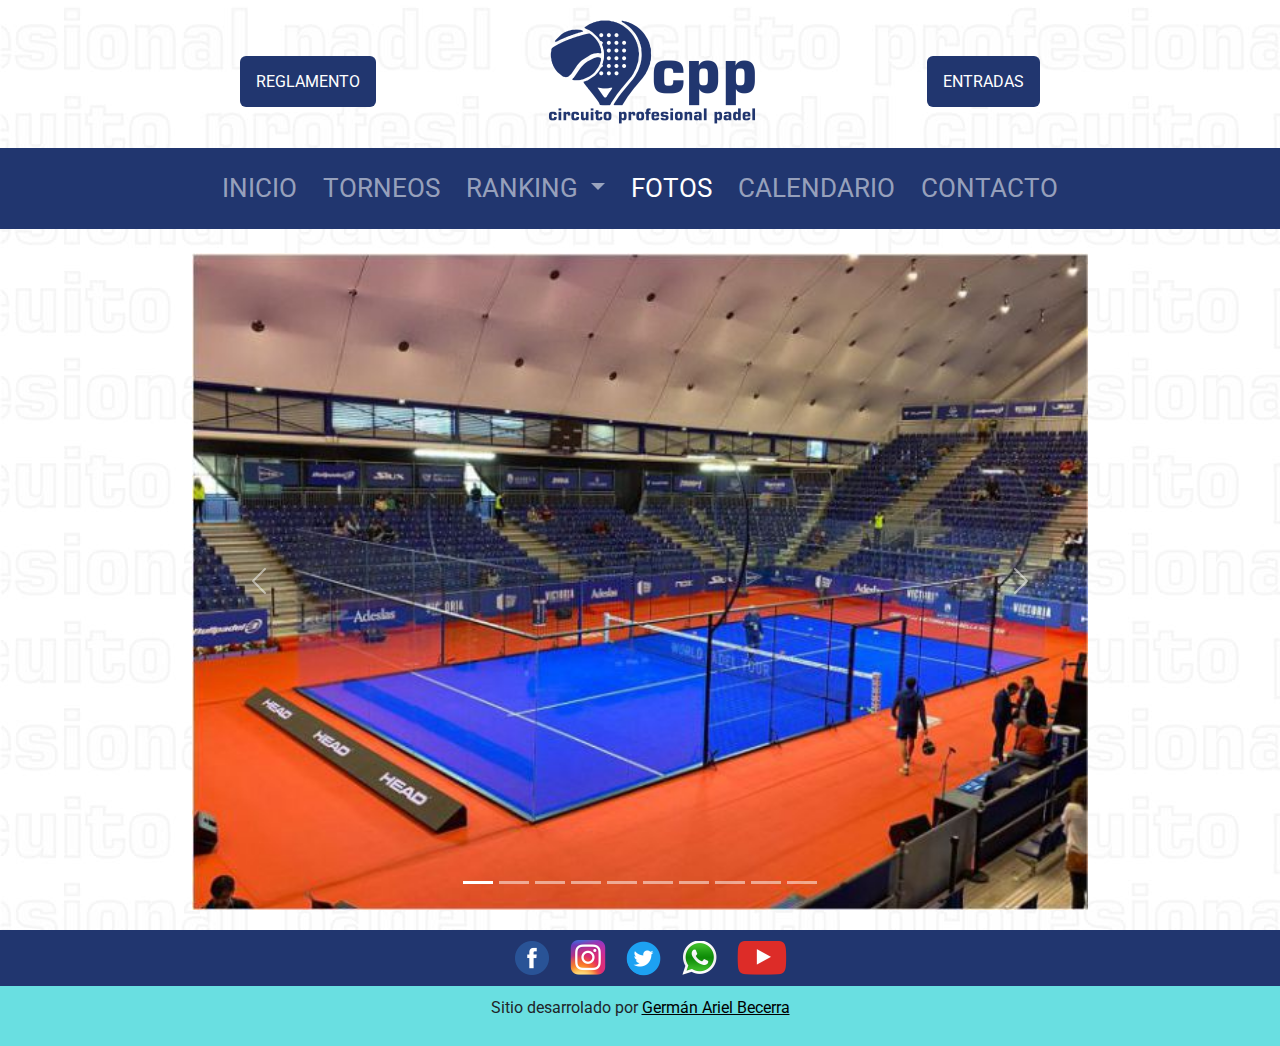
<file: paginas/fotos.html>
<!DOCTYPE html>
<html lang="en">
<head>
    <meta charset="UTF-8">
    <meta http-equiv="X-UA-Compatible" content="IE=edge">
    <meta name="viewport" content="width=device-width, initial-scale=1.0">
    <link rel="stylesheet" href="../bootstrap-5.1.3-dist/css/bootstrap.css">
    <link rel="stylesheet" href="../estilos.css">
    <link rel="shortcut icon" href="../imagenes/logo-ccp-nuevo-2.png">
    <title>CIRCUITO PROFESIONAL DE PADEL</title>
</head>
<body>
  <div class="cabecera">
    <div class="reglamento">
      <a href="#">REGLAMENTO</a>
    </div>
    <div class="logo-portada">
    <img src="../imagenes/logo-ccp-nuevo.png" alt="">
    </div>
    <div class="entradas">
      <a href="#">ENTRADAS</a>
      </div>
    </div>
        <br>
    <nav class="navbar navbar-expand-lg navbar-dark" style="background-color: rgb(33,54, 111);">
        <div class="container-fluid">
          <button class="navbar-toggler" type="button" data-bs-toggle="collapse" data-bs-target="#navbarSupportedContent" aria-controls="navbarSupportedContent" aria-expanded="false" aria-label="Toggle navigation">
            <span class="navbar-toggler-icon"></span>
          </button>
          <div class="collapse navbar-collapse" id="navbarSupportedContent">
            <ul class="navbar-nav m-auto mb-2 mb-lg-0">
              <li class="nav-item">
                <a class="nav-link" aria-current="page" href="../index.html">INICIO</a>
              </li>
              <li class="nav-item">
                <a class="nav-link" href="torneos.html">TORNEOS</a>
              </li>
              <li class="nav-item dropdown">
                <a class="nav-link dropdown-toggle" href="#" id="navbarDropdown" role="button" data-bs-toggle="dropdown" aria-expanded="false">
                  RANKING
                </a>
                <ul class="dropdown-menu" aria-labelledby="navbarDropdown">
                  <li><a class="dropdown-item" href="masculino.html">MASCULINO</a></li>
                  <li><a class="dropdown-item" href="femenino.html">FEMENINO</a></li>
                </ul>
              </li>
              <li class="nav-item">
                <a class="nav-link active" href="fotos.html">FOTOS</a>
              </li>
              <li class="nav-item">
                <a class="nav-link" href="calendario.html">CALENDARIO</a>
              </li>
              <li class="nav-item">
                <a class="nav-link" href="contacto.html">CONTACTO</a>
              </li>
            </ul>
          </div>
        </div>
      </nav>
      <br>
    <div class="carusel">
        <div id="carouselExampleIndicators" class="carousel slide" data-bs-ride="carousel">
            <div class="carousel-indicators">
              <button type="button" data-bs-target="#carouselExampleIndicators" data-bs-slide-to="0" class="active" aria-current="true" aria-label="Slide 1"></button>
              <button type="button" data-bs-target="#carouselExampleIndicators" data-bs-slide-to="1" aria-label="Slide 2"></button>
              <button type="button" data-bs-target="#carouselExampleIndicators" data-bs-slide-to="2" aria-label="Slide 3"></button>
              <button type="button" data-bs-target="#carouselExampleIndicators" data-bs-slide-to="3" aria-label="Slide 4"></button>
              <button type="button" data-bs-target="#carouselExampleIndicators" data-bs-slide-to="4" aria-label="Slide 5"></button>
              <button type="button" data-bs-target="#carouselExampleIndicators" data-bs-slide-to="5" aria-label="Slide 6"></button>
              <button type="button" data-bs-target="#carouselExampleIndicators" data-bs-slide-to="6" aria-label="Slide 7"></button>
              <button type="button" data-bs-target="#carouselExampleIndicators" data-bs-slide-to="7" aria-label="Slide 8"></button>
              <button type="button" data-bs-target="#carouselExampleIndicators" data-bs-slide-to="8" aria-label="Slide 9"></button>
              <button type="button" data-bs-target="#carouselExampleIndicators" data-bs-slide-to="9" aria-label="Slide 10"></button>
            </div>
            <div class="carousel-inner">
              <div class="carousel-item active">
                <img src="../imagenes/foto-1.jpg" class="d-block w-100" alt="">
              </div>
              <div class="carousel-item">
                <img src="../imagenes/foto-2.jpg" class="d-block w-100" alt="">
              </div>
              <div class="carousel-item">
                <img src="../imagenes/foto-3.jpg" class="d-block w-100" alt="">
              </div>
              <div class="carousel-item">
                <img src="../imagenes/foto-4.jpg" class="d-block w-100" alt="">
              </div>
              <div class="carousel-item">
                <img src="../imagenes/foto-5.jpg" class="d-block w-100" alt="">
              </div>
              <div class="carousel-item">
                <img src="../imagenes/foto-6.jpg" class="d-block w-100" alt="">
              </div>
              <div class="carousel-item">
                <img src="../imagenes/foto-7.jpg" class="d-block w-100" alt="">
              </div>
              <div class="carousel-item">
                <img src="../imagenes/foto-8.jpg" class="d-block w-100" alt="">
              </div>
              <div class="carousel-item">
                <img src="../imagenes/foto-9.jpg" class="d-block w-100" alt="">
              </div>
              <div class="carousel-item">
                <img src="../imagenes/foto-10.jpg" class="d-block w-100" alt="">
              </div>
            </div>
            <button class="carousel-control-prev" type="button" data-bs-target="#carouselExampleIndicators" data-bs-slide="prev">
              <span class="carousel-control-prev-icon" aria-hidden="true"></span>
              <span class="visually-hidden">Previous</span>
            </button>
            <button class="carousel-control-next" type="button" data-bs-target="#carouselExampleIndicators" data-bs-slide="next">
              <span class="carousel-control-next-icon" aria-hidden="true"></span>
              <span class="visually-hidden">Next</span>
            </button>
          </div>
        </div>
<footer>
    <div class="contenedor-iconos-redes">
       <div class="iconos-redes">
           <a href="https://es-la.facebook.com/" target="_blank">
               <img src="../imagenes/logo-facebook.png" alt="icono facebook">
           </a>
           <a href="https://www.instagram.com/?hl=es" target="_blank">
               <img src="../imagenes/logo-instagram.png" alt="icono instagram">
           </a>
           <a href="https://twitter.com/?lang=es" target="_blank">
               <img src="../imagenes/logo-twiter.png" alt="icono twiter ">
           </a>
           <a href="https://www.whatsapp.com/" target="_blank">
               <img src="../imagenes/logo-whatsapp.png" alt="icono whatsapp">
           </a>
           <a href="https://www.youtube.com/" target="_blank">
              <img src="../imagenes/logo-youtube.png" alt="icono youtube">
           </a>
      </div>
    </div>
    <div width="4%" class="contenedor-sitio-desarrollador">
       <div class="desarrollador">
       <p class="sitio-desarrollado-por">Sitio desarrolado por <a class="pie-de-pagina" href="#">Germán Ariel Becerra</a></p>
    </div>
    </div> 
</footer>
    <script src="../bootstrap-5.1.3-dist/js/bootstrap.js"></script>
</body>
</html>
</file>
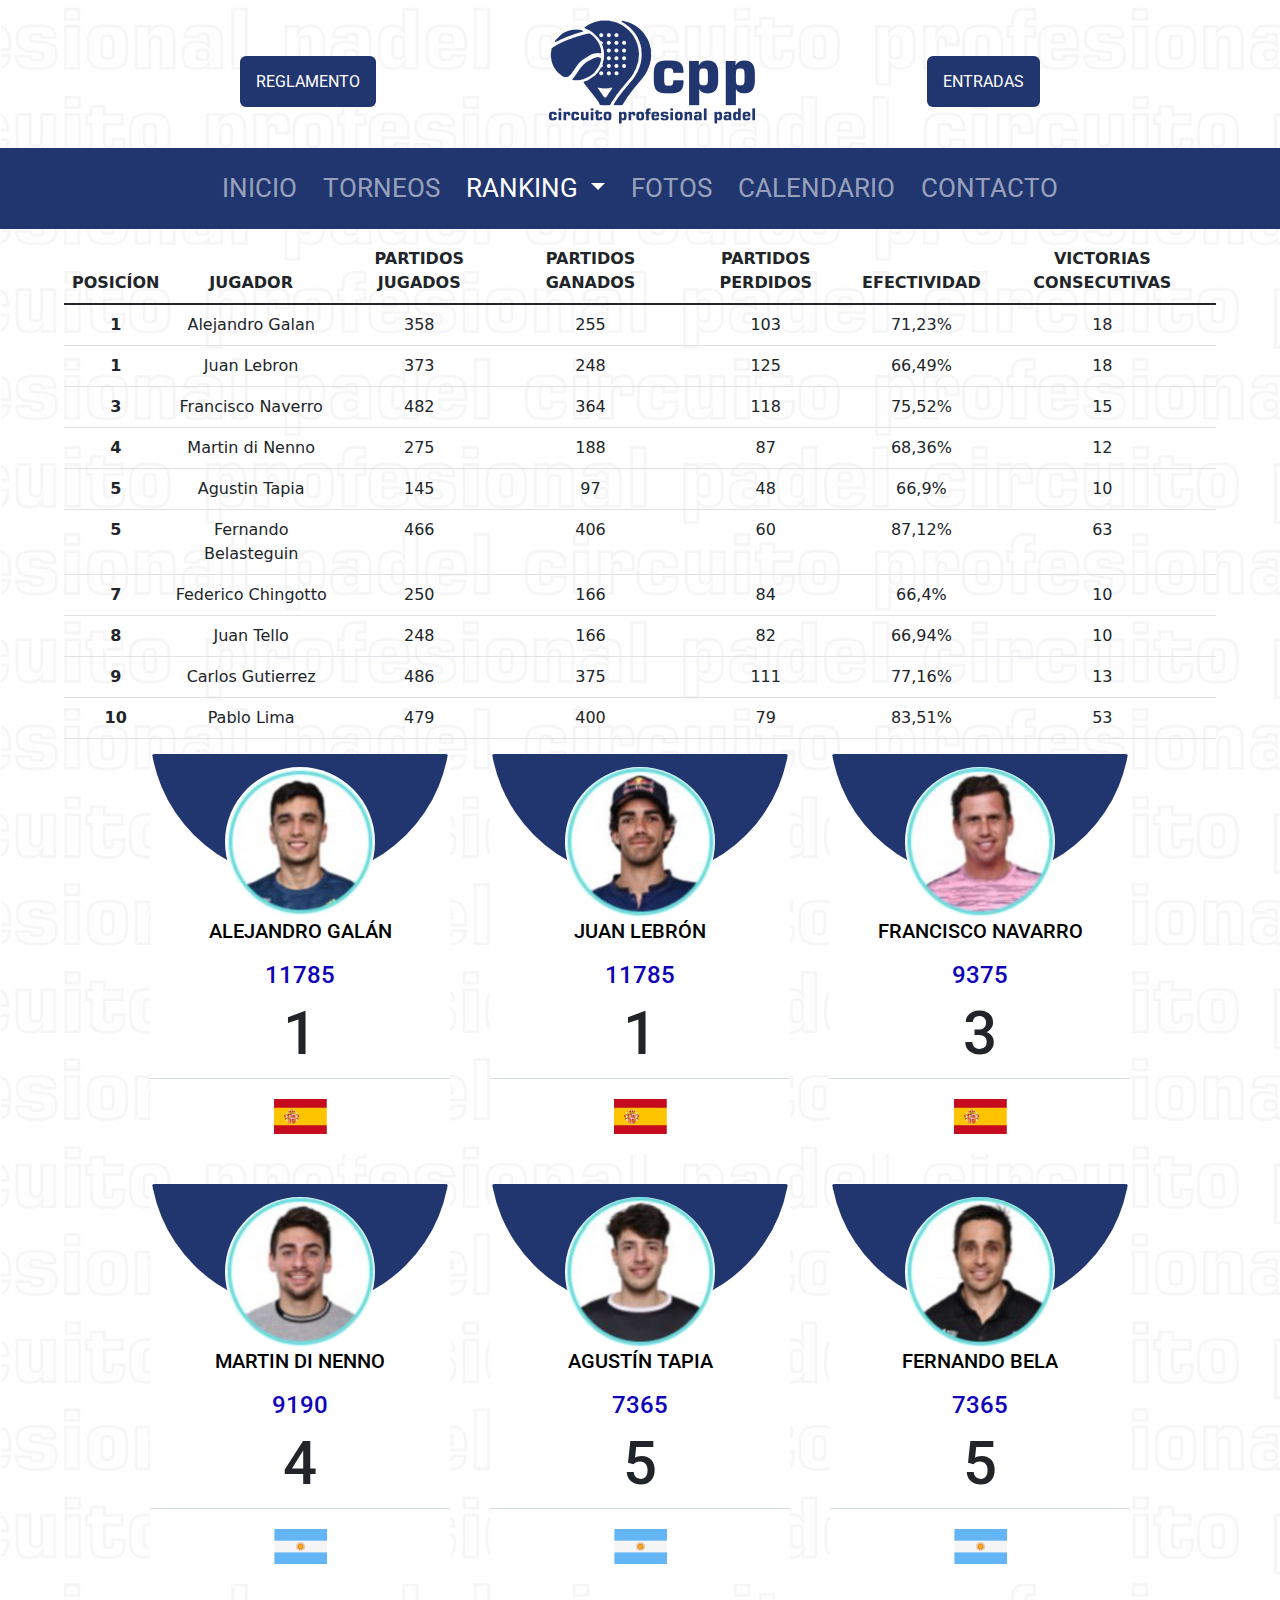
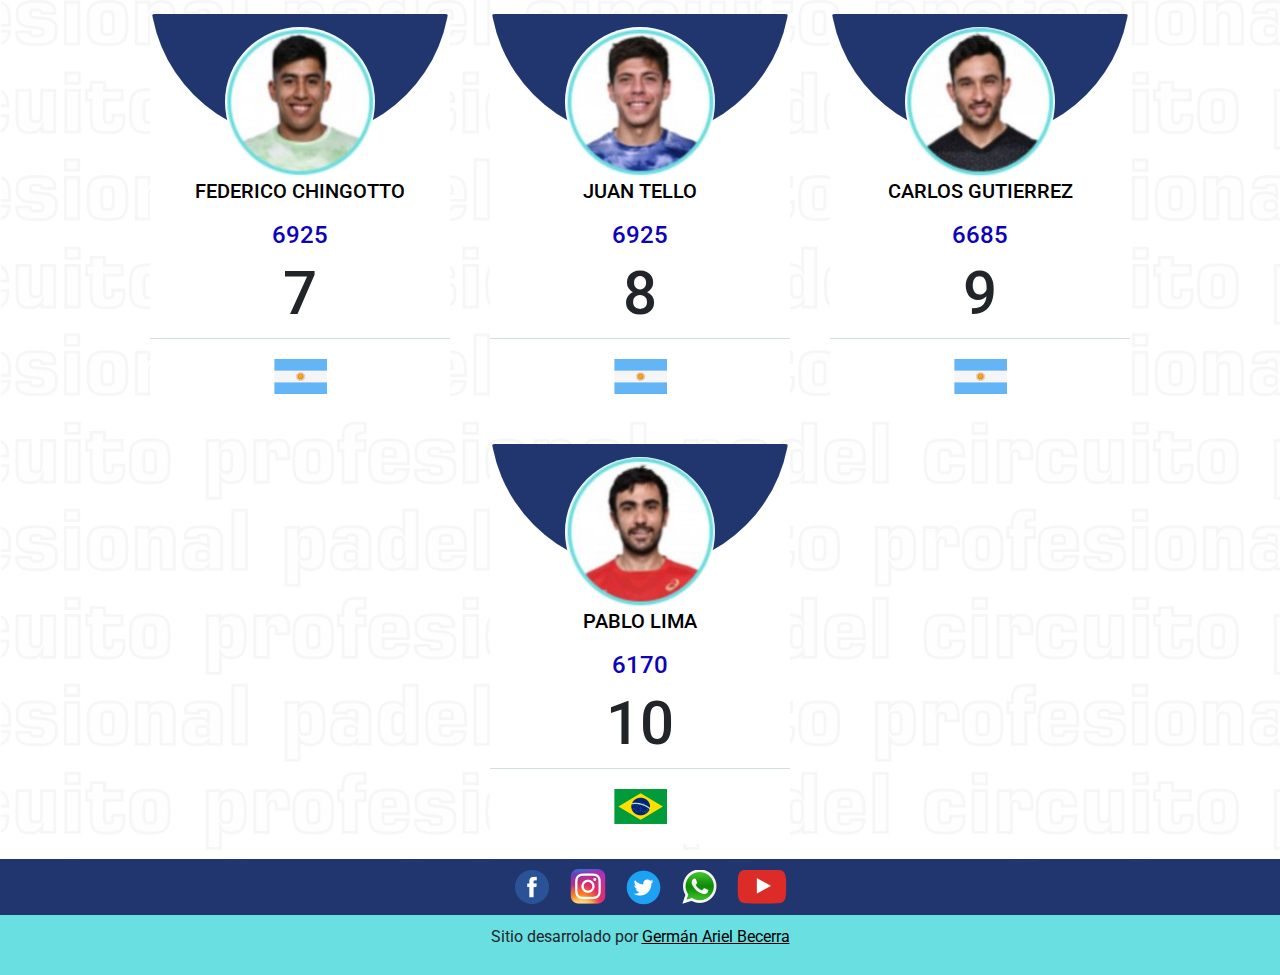
<file: paginas/masculino.html>
<!DOCTYPE html>
<html lang="en">
<head>
    <meta charset="UTF-8">
    <meta http-equiv="X-UA-Compatible" content="IE=edge">
    <meta name="viewport" content="width=device-width, initial-scale=1.0">
    <link rel="stylesheet" href="../bootstrap-5.1.3-dist/css/bootstrap.css">
    <link rel="stylesheet" href="../estilos.css">
    <link rel="shortcut icon" href="../imagenes/logo-ccp-nuevo-2.png">
    <title>CIRCUITO PROFESIONAL DE PADEL</title>
</head>
<body>
  <div class="cabecera">
    <div class="reglamento">
      <a href="#">REGLAMENTO</a>
    </div>
    <div class="logo-portada">
    <img src="../imagenes/logo-ccp-nuevo.png" alt="">
    </div>
    <div class="entradas">
      <a href="#">ENTRADAS</a>
      </div>
    </div>
        <br>
    <nav class="navbar navbar-expand-lg navbar-dark" style="background-color: rgb(33,54, 111);">
        <div class="container-fluid">
          <button class="navbar-toggler" type="button" data-bs-toggle="collapse" data-bs-target="#navbarSupportedContent" aria-controls="navbarSupportedContent" aria-expanded="false" aria-label="Toggle navigation">
            <span class="navbar-toggler-icon"></span>
          </button>
          <div class="collapse navbar-collapse" id="navbarSupportedContent">
            <ul class="navbar-nav m-auto mb-2 mb-lg-0">
              <li class="nav-item">
                <a class="nav-link" aria-current="page" href="../index.html">INICIO</a>
              </li>
              <li class="nav-item">
                <a class="nav-link" href="torneos.html">TORNEOS</a>
              </li>
              <li class="nav-item dropdown">
                <a class="nav-link active dropdown-toggle" href="#" id="navbarDropdown" role="button" data-bs-toggle="dropdown" aria-expanded="false">
                  RANKING
                </a>
                <ul class="dropdown-menu" aria-labelledby="navbarDropdown">
                  <li><a class="dropdown-item" href="masculino.html">MASCULINO</a></li>
                  <li><a class="dropdown-item" href="femenino.html">FEMENINO</a></li>
                </ul>
              </li>
              <li class="nav-item">
                <a class="nav-link" href="fotos.html">FOTOS</a>
              </li>
              <li class="nav-item">
                <a class="nav-link" href="calendario.html">CALENDARIO</a>
              </li>
              <li class="nav-item">
                <a class="nav-link" href="contacto.html">CONTACTO</a>
              </li>
            </ul>
          </div>
        </div>
      </nav>
      <table class="table">
        <thead>
          <tr>
            <th scope="col">POSICÍON</th>
            <th scope="col">JUGADOR</th>
            <th scope="col">PARTIDOS JUGADOS</th>
            <th scope="col">PARTIDOS GANADOS</th>
            <th scope="col">PARTIDOS PERDIDOS</th>
            <th scope="col">EFECTIVIDAD</th>
            <th scope="col">VICTORIAS CONSECUTIVAS</th>
          </tr>
        </thead>
        <tbody>
          <tr>
            <th scope="row">1</th>
            <td>Alejandro Galan</td>
            <td>358</td>
            <td>255</td>
            <td>103</td>
            <td>71,23%</td>
            <td>18</td>
          </tr>
          <tr>
            <th scope="row">1</th>
            <td>Juan Lebron</td>
            <td>373</td>
            <td>248</td>
            <td>125</td>
            <td>66,49%</td>
            <td>18</td>
          </tr>
          <tr>
            <th scope="row">3</th>
            <td>Francisco Naverro</td>
            <td>482</td>
            <td>364</td>
            <td>118</td>
            <td>75,52%</td>
            <td>15</td>
          </tr>
          <tr>
            <th scope="row">4</th>
            <td>Martin di Nenno</td>
            <td>275</td>
            <td>188</td>
            <td>87</td>
            <td>68,36%</td>
            <td>12</td>
          </tr>
          <tr>
            <th scope="row">5</th>
            <td>Agustin Tapia</td>
            <td>145</td>
            <td>97</td>
            <td>48</td>
            <td>66,9%</td>
            <td>10</td>
          </tr>
          <tr>
            <th scope="row">5</th>
            <td>Fernando Belasteguin</td>
            <td>466</td>
            <td>406</td>
            <td>60</td>
            <td>87,12%</td>
            <td>63</td>
          </tr>
          <tr>
            <th scope="row">7</th>
            <td>Federico Chingotto</td>
            <td>250</td>
            <td>166</td>
            <td>84</td>
            <td>66,4%</td>
            <td>10</td>
          </tr>
          <tr>
            <th scope="row">8</th>
            <td>Juan Tello</td>
            <td>248</td>
            <td>166</td>
            <td>82</td>
            <td>66,94%</td>
            <td>10</td>
          </tr>
          <tr>
            <th scope="row">9</th>
            <td>Carlos Gutierrez</td>
            <td>486</td>
            <td>375</td>
            <td>111</td>
            <td>77,16%</td>
            <td>13</td>
          </tr>
          <tr>
            <th scope="row">10</th>
            <td>Pablo Lima</td>
            <td>479</td>
            <td>400</td>
            <td>79</td>
            <td>83,51%</td>
            <td>53</td>
          </tr>
        </tbody>
      </table>
      <div class="contenedor-masculino">
        <div class="ranking">
            <div class="head">
                <div class="circle"></div>
                <div class="foto-jugador">
                    <img src="../imagenes/cara-galan.jpg" alt="">
                </div>  
            </div>
        <div class="description">
            <h3>ALEJANDRO GALÁN</h3>
            <h4>11785</h4>
            <h5>1</h5>
        </div>
        <div class="bandera">
            <img src="../imagenes/bandera-españa.png" alt="">
        </div>
        </div>
        <div class="ranking">
            <div class="head">
                <div class="circle"></div>
                <div class="foto-jugador">
                    <img src="../imagenes/cara-lebron.jpg" alt="">
                </div>  
            </div>
        <div class="description">
            <h3>JUAN LEBRÓN</h3>
            <h4>11785</h4>
            <h5>1</h5>
        </div>
        <div class="bandera">
            <img src="../imagenes/bandera-españa.png" alt="">
        </div>
        </div>
        <div class="ranking">
            <div class="head">
                <div class="circle"></div>
                <div class="foto-jugador">
                    <img src="../imagenes/cara-paquito.jpg" alt="">
                </div>  
            </div>
        <div class="description">
            <h3>FRANCISCO NAVARRO</h3>
            <h4>9375</h4>
            <h5>3</h5>
        </div>
        <div class="bandera">
            <img src="../imagenes/bandera-españa.png" alt="">
        </div>
        </div>
        <div class="ranking">
            <div class="head">
                <div class="circle"></div>
                <div class="foto-jugador">
                    <img src="../imagenes/cara-dineno.jpg" alt="">
                </div>  
            </div>
        <div class="description">
            <h3>MARTIN DI NENNO</h3>
            <h4>9190</h4>
            <h5>4</h5>
        </div>
        <div class="bandera">
            <img src="../imagenes/bandera-argentina.png" alt="">
        </div>
        </div>
        <div class="ranking">
            <div class="head">
                <div class="circle"></div>
                <div class="foto-jugador">
                    <img src="../imagenes/cara-tapia.jpg" alt="">
                </div>  
            </div>
        <div class="description">
            <h3>AGUSTÍN TAPIA</h3>
            <h4>7365</h4>
            <h5>5</h5>
        </div>
        <div class="bandera">
            <img src="../imagenes/bandera-argentina.png" alt="">
        </div>
        </div>
        <div class="ranking">
            <div class="head">
                <div class="circle"></div>
                <div class="foto-jugador">
                    <img src="../imagenes/cara-bela.jpg" alt="">
                </div>  
            </div>
        <div class="description">
            <h3>FERNANDO BELA</h3>
            <h4>7365</h4>
            <h5>5</h5>
        </div>
        <div class="bandera">
            <img src="../imagenes/bandera-argentina.png" alt="">
        </div>
        </div>
        <div class="ranking">
            <div class="head">
                <div class="circle"></div>
                <div class="foto-jugador">
                    <img src="../imagenes/cara-chingoto.jpg" alt="">
                </div>  
            </div>
        <div class="description">
            <h3>FEDERICO CHINGOTTO</h3>
            <h4>6925</h4>
            <h5>7</h5>
        </div>
        <div class="bandera">
            <img src="../imagenes/bandera-argentina.png" alt="">
        </div>
        </div>
        <div class="ranking">
            <div class="head">
                <div class="circle"></div>
                <div class="foto-jugador">
                    <img src="../imagenes/cara-tello.jpg" alt="">
                </div>  
            </div>
        <div class="description">
            <h3>JUAN TELLO</h3>
            <h4>6925</h4>
            <h5>8</h5>
        </div>
        <div class="bandera">
            <img src="../imagenes/bandera-argentina.png" alt="">
        </div>
        </div>
        <div class="ranking">
            <div class="head">
                <div class="circle"></div>
                <div class="foto-jugador">
                    <img src="../imagenes/cara-sanyo.jpg" alt="">
                </div>  
            </div>
        <div class="description">
            <h3>CARLOS GUTIERREZ</h3>
            <h4>6685</h4>
            <h5>9</h5>
        </div>
        <div class="bandera">
            <img src="../imagenes/bandera-argentina.png" alt="">
        </div>
        </div>
        <div class="ranking">
            <div class="head">
                <div class="circle"></div>
                <div class="foto-jugador">
                    <img src="../imagenes/cara-lima.jpg" alt="">
                </div>  
            </div>
        <div class="description">
            <h3>PABLO LIMA</h3>
            <h4>6170</h4>
            <h5>10</h5>
        </div>
        <div class="bandera">
            <img src="../imagenes/bandera-brasil.png" alt="">
        </div>
        </div>
        </div>
      <footer>
        <div class="contenedor-iconos-redes">
           <div class="iconos-redes">
               <a href="https://es-la.facebook.com/" target="_blank">
                   <img src="../imagenes/logo-facebook.png" alt="icono facebook">
               </a>
               <a href="https://www.instagram.com/?hl=es" target="_blank">
                   <img src="../imagenes/logo-instagram.png" alt="icono instagram">
               </a>
               <a href="https://twitter.com/?lang=es" target="_blank">
                   <img src="../imagenes/logo-twiter.png" alt="icono twiter ">
               </a>
               <a href="https://www.whatsapp.com/" target="_blank">
                   <img src="../imagenes/logo-whatsapp.png" alt="icono whatsapp">
               </a>
               <a href="https://www.youtube.com/" target="_blank">
                  <img src="../imagenes/logo-youtube.png" alt="icono youtube">
               </a>
          </div>
        </div>
        <div width="4%" class="contenedor-sitio-desarrollador">
           <div class="desarrollador">
           <p class="sitio-desarrollado-por">Sitio desarrolado por <a class="pie-de-pagina" href="#">Germán Ariel Becerra</a></p>
        </div>
        </div> 
  </footer>
    <script src="../bootstrap-5.1.3-dist/js/bootstrap.js"></script>
</body>
</file>
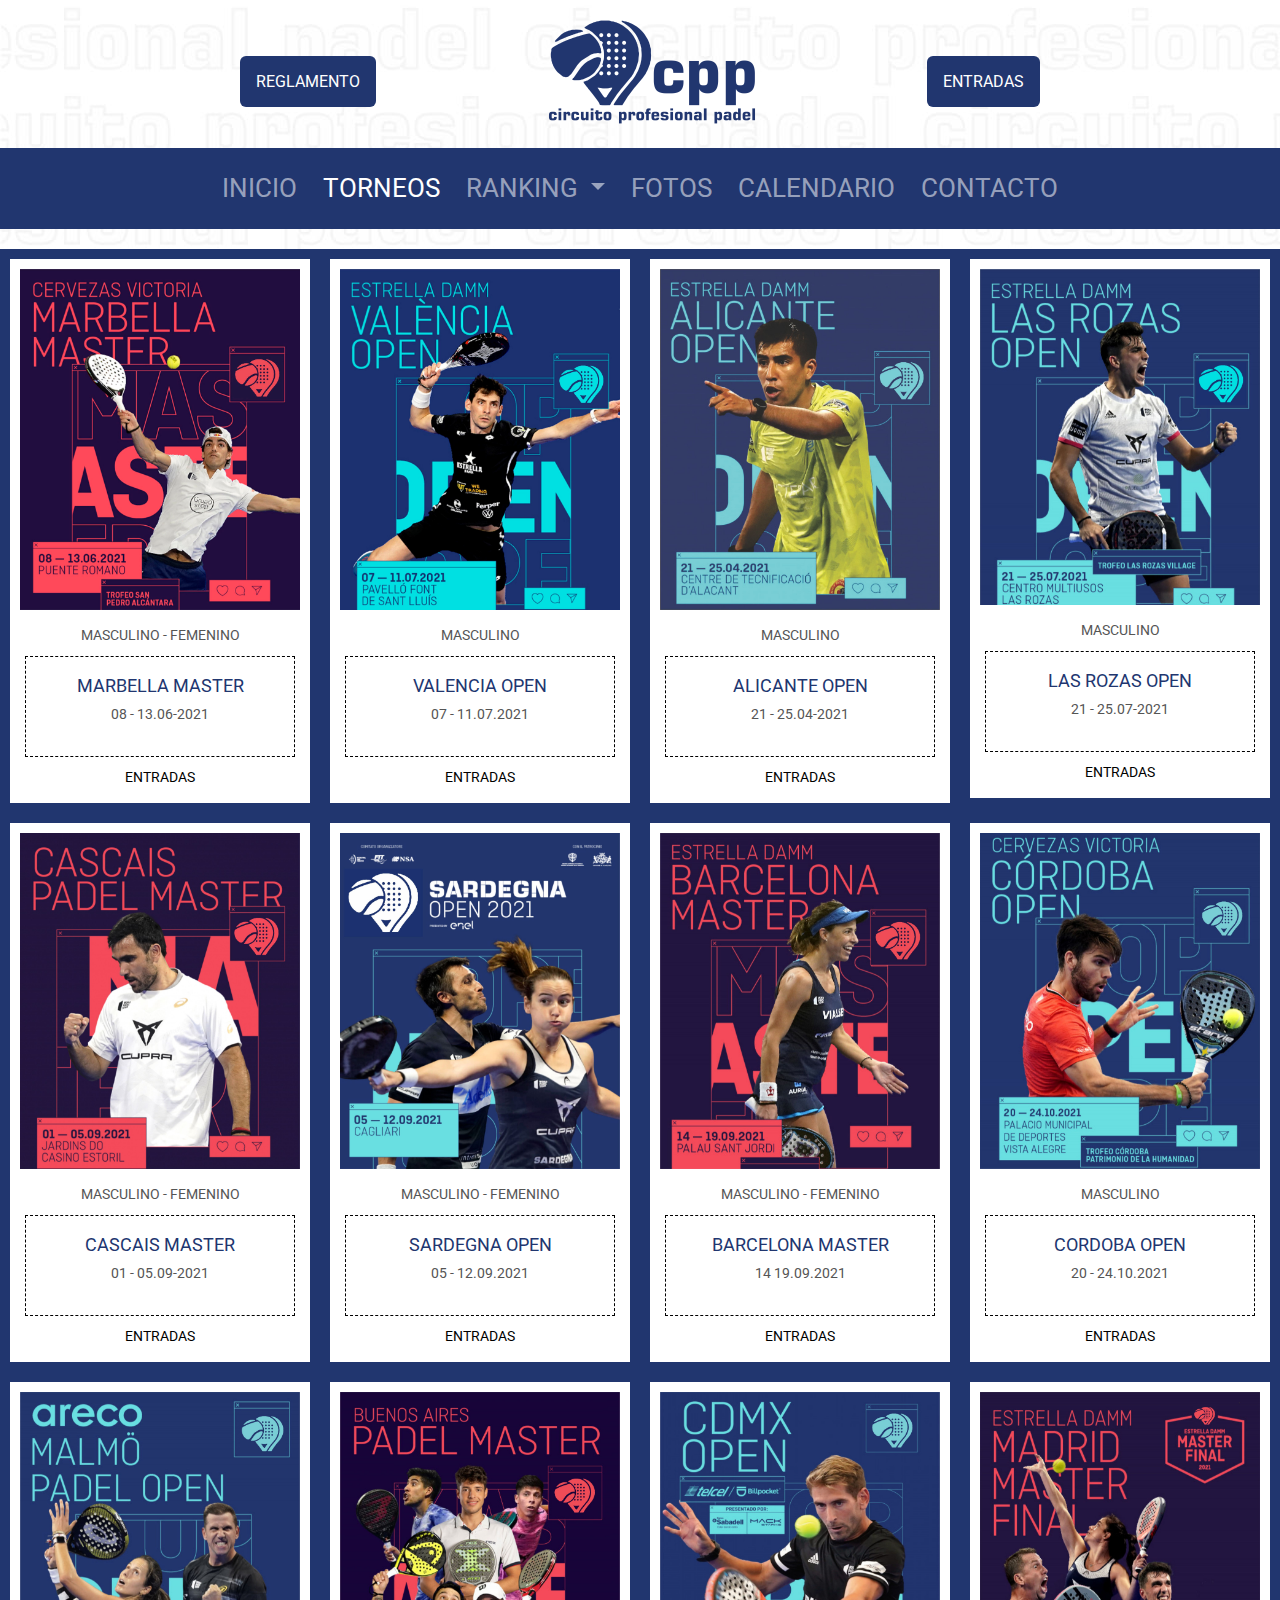
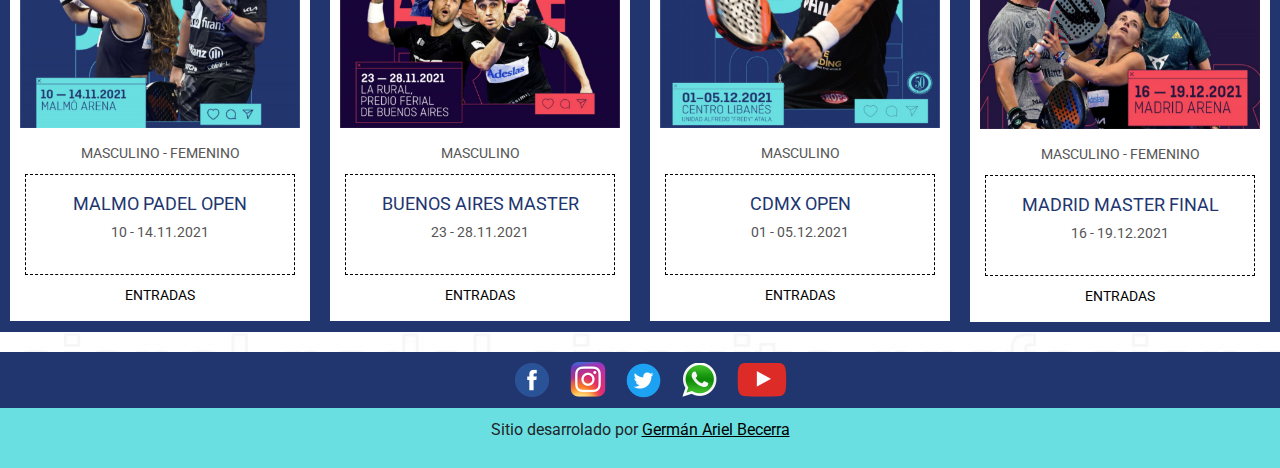
<file: paginas/torneos.html>
<!DOCTYPE html>
<html lang="en">
<head>
    <meta charset="UTF-8">
    <meta http-equiv="X-UA-Compatible" content="IE=edge">
    <meta name="viewport" content="width=device-width, initial-scale=1.0">
    <link rel="stylesheet" href="../bootstrap-5.1.3-dist/css/bootstrap.css">
    <link rel="stylesheet" href="../estilos.css">
    <link rel="shortcut icon" href="imagenes/logo-ccp-nuevo-2.png">
    <title>CIRCUITO PROFESIONAL DE PADEL</title>
</head>
<body>
  <div class="cabecera">
    <div class="reglamento">
      <a href="#">REGLAMENTO</a>
    </div>
    <div class="logo-portada">
    <img src="../imagenes/logo-ccp-nuevo.png" alt="">
    </div>
    <div class="entradas">
      <a href="#">ENTRADAS</a>
      </div>
    </div>
        <br>
    <nav class="navbar navbar-expand-lg navbar-dark" style="background-color: rgb(33,54, 111);">
        <div class="container-fluid">
          <button class="navbar-toggler" type="button" data-bs-toggle="collapse" data-bs-target="#navbarSupportedContent" aria-controls="navbarSupportedContent" aria-expanded="false" aria-label="Toggle navigation">
            <span class="navbar-toggler-icon"></span>
          </button>
          <div class="collapse navbar-collapse" id="navbarSupportedContent">
            <ul class="navbar-nav m-auto mb-2 mb-lg-0">
              <li class="nav-item">
                <a class="nav-link" aria-current="page" href="../index.html">INICIO</a>
              </li>
              <li class="nav-item">
                <a class="nav-link active" href="torneos.html">TORNEOS</a>
              </li>
              <li class="nav-item dropdown">
                <a class="nav-link dropdown-toggle" href="#" id="navbarDropdown" role="button" data-bs-toggle="dropdown" aria-expanded="false">
                  RANKING
                </a>
                <ul class="dropdown-menu" aria-labelledby="navbarDropdown">
                  <li><a class="dropdown-item" href="masculino.html">MASCULINO</a></li>
                  <li><a class="dropdown-item" href="femenino.html">FEMENINO</a></li>
                </ul>
              </li>
              <li class="nav-item">
                <a class="nav-link" href="fotos.html">FOTOS</a>
              </li>
              <li class="nav-item">
                <a class="nav-link" href="calendario.html">CALENDARIO</a>
              </li>
              <li class="nav-item">
                <a class="nav-link" href="contacto.html">CONTACTO</a>
              </li>
            </ul>
          </div>
        </div>
      </nav>
    </div>
    <div class="torneo">
      <div class="wrapper">
        <div class="cards_wrap">
          <div class="card_item">
            <div class="card_inner">
              <div class="card_top">
                <img class="imagentorneo" src="../imagenes/0-ccp.jpg" alt="car"/>
              </div>
              <div class="card_bottom">
                <div class="card_category">
                  MASCULINO - FEMENINO
                </div>
                <div class="card_info">
                  <p class="title">MARBELLA MASTER</p>
                  <p>08 - 13.06-2021</p>
                </div><a href="">
                  <div class="card_creator">
                    ENTRADAS</a>
                </div>
              </div>
            </div>
          </div>
          <div class="card_item">
            <div class="card_inner">
              <div class="card_top">
                <img class="imagentorneo" src="../imagenes/1-ccp.jpg" alt="car"/>
              </div>
              <div class="card_bottom">
                <div class="card_category">
                  MASCULINO
                </div>
                <div class="card_info">
                  <p class="title">VALENCIA OPEN</p>
                  <p>07 - 11.07.2021</p>
                </div><a href="">
                  <div class="card_creator">
                    ENTRADAS</a>
                </div>
              </div>
            </div>
          </div>
          <div class="card_item">
            <div class="card_inner">
              <div class="card_top">
                <img class="imagentorneo" src="../imagenes/2-ccp.jpg" alt="car"/>
              </div>
              <div class="card_bottom">
                <div class="card_category">
                  MASCULINO
                </div>
                <div class="card_info">
                  <p class="title">ALICANTE OPEN</p>
                  <p>21 - 25.04-2021</p>
                </div><a href="">
                  <div class="card_creator">
                    ENTRADAS</a>
                </div>
              </div>
            </div>
          </div>
          <div class="card_item">
            <div class="card_inner">
              <div class="card_top">
                <img class="imagentorneo" src="../imagenes/3-ccp.jpg" alt="car"/>
              </div>
              <div class="card_bottom">
                <div class="card_category">
                  MASCULINO
                </div>
                <div class="card_info">
                  <p class="title">LAS ROZAS OPEN</p>
                  <p>21 - 25.07-2021</p>
                </div><a href="">
                  <div class="card_creator">
                    ENTRADAS</a>
                </div>
              </div>
            </div>
          </div>
          <div class="card_item">
            <div class="card_inner">
              <div class="card_top">
                <img class="imagentorneo" src="../imagenes/4-ccp.jpg" alt="car"/>
              </div>
              <div class="card_bottom">
                <div class="card_category">
                  MASCULINO - FEMENINO
                </div>
                <div class="card_info">
                  <p class="title">CASCAIS MASTER</p>
                  <p>01 - 05.09-2021</p>
                </div><a href="">
                  <div class="card_creator">
                    ENTRADAS</a>
                </div>
              </div>
            </div>
          </div>
          <div class="card_item">
            <div class="card_inner">
              <div class="card_top">
                <img class="imagentorneo" src="../imagenes/5-ccp.jpg" alt="car"/>
              </div>
              <div class="card_bottom">
                <div class="card_category">
                  MASCULINO - FEMENINO
                </div>
                <div class="card_info">
                  <p class="title">SARDEGNA OPEN</p>
                  <p>05 - 12.09.2021</p>
                </div><a href="">
                  <div class="card_creator">
                    ENTRADAS</a>
                </div>
              </div>
            </div>
          </div>
          <div class="card_item">
            <div class="card_inner">
              <div class="card_top">
                <img class="imagentorneo" src="../imagenes/6-ccp.jpg" alt="car"/>
              </div>
              <div class="card_bottom">
                <div class="card_category">
                  MASCULINO - FEMENINO
                </div>
                <div class="card_info">
                  <p class="title">BARCELONA MASTER</p>
                  <p>14 19.09.2021</p>
                </div><a href="">
                  <div class="card_creator">
                    ENTRADAS</a>
                </div>
              </div>
            </div>
          </div>
          <div class="card_item">
            <div class="card_inner">
              <div class="card_top">
                <img class="imagentorneo" src="../imagenes/7-ccp.jpg" alt="car"/>
              </div>
              <div class="card_bottom">
                <div class="card_category">
                  MASCULINO
                </div>
                <div class="card_info">
                  <p class="title">CORDOBA OPEN</p>
                  <p>20 - 24.10.2021</p>
                </div><a href="">
                  <div class="card_creator">
                    ENTRADAS</a>
                </div>
              </div>
            </div>
          </div>
          <div class="card_item">
            <div class="card_inner">
              <div class="card_top">
                <img class="imagentorneo" src="../imagenes/8-ccp.jpg" alt="car"/>
              </div>
              <div class="card_bottom">
                <div class="card_category">
                  MASCULINO - FEMENINO
                </div>
                <div class="card_info">
                  <p class="title">MALMO PADEL OPEN</p>
                  <p>10 - 14.11.2021</p>
                </div><a href="">
                  <div class="card_creator">
                    ENTRADAS</a>
                </div>
              </div>
            </div>
          </div>
          <div class="card_item">
            <div class="card_inner">
              <div class="card_top">
                <img class="imagentorneo" src="../imagenes/9-ccp.jpg" alt="car"/>
              </div>
              <div class="card_bottom">
                <div class="card_category">
                  MASCULINO
                </div>
                <div class="card_info">
                  <p class="title">BUENOS AIRES MASTER</p>
                  <p>23 - 28.11.2021</p>
                </div><a href="">
                <div class="card_creator">
                  ENTRADAS</a>
                </div>
              </div>
            </div>
          </div>
          <div class="card_item">
            <div class="card_inner">
              <div class="card_top">
                <img class="imagentorneo" src="../imagenes/10-ccp.jpg" alt="car"/>
              </div>
              <div class="card_bottom">
                <div class="card_category">
                  MASCULINO
                </div>
                <div class="card_info">
                  <p class="title">CDMX OPEN</p>
                  <p>01 - 05.12.2021</p>
                </div><a href="">
                  <div class="card_creator">
                    ENTRADAS</a>
                </div>
              </div>
            </div>
          </div>
          <div class="card_item">
            <div class="card_inner">
              <div class="card_top">
                <img class="imagentorneo" src="../imagenes/11-ccp.jpg" alt="car"/>
              </div>
              <div class="card_bottom">
                <div class="card_category">
                  MASCULINO - FEMENINO
                </div>
                <div class="card_info">
                  <p class="title">MADRID MASTER FINAL</p>
                  <p>16 - 19.12.2021</p>
                </div><a href="">
                  <div class="card_creator">
                    ENTRADAS</a>
                </div>
              </div>
            </div>
          </div>
        </div>
      </div>
    </div>
      <footer>
        <div class="contenedor-iconos-redes">
           <div class="iconos-redes">
               <a href="https://es-la.facebook.com/" target="_blank">
                   <img src="../imagenes/logo-facebook.png" alt="icono facebook">
               </a>
               <a href="https://www.instagram.com/?hl=es" target="_blank">
                   <img src="../imagenes/logo-instagram.png" alt="icono instagram">
               </a>
               <a href="https://twitter.com/?lang=es" target="_blank">
                   <img src="../imagenes/logo-twiter.png" alt="icono twiter ">
               </a>
               <a href="https://www.whatsapp.com/" target="_blank">
                   <img src="../imagenes/logo-whatsapp.png" alt="icono whatsapp">
               </a>
               <a href="https://www.youtube.com/" target="_blank">
                  <img src="../imagenes/logo-youtube.png" alt="icono youtube">
               </a>
          </div>
        </div>
        <div width="4%" class="contenedor-sitio-desarrollador">
           <div class="desarrollador">
           <p class="sitio-desarrollado-por">Sitio desarrolado por <a class="pie-de-pagina" href="#">Germán Ariel Becerra</a></p>
        </div>
        </div> 
  </footer>
    <script src="../bootstrap-5.1.3-dist/js/bootstrap.js"></script>
</body>
</html>
</file>
<file: estilos.css>
@import url('https://fonts.googleapis.com/css2?family=IBM+Plex+Sans:ital,wght@0,600;0,700;1,600&family=Mochiy+Pop+P+One&family=Roboto:ital,wght@0,900;1,700;1,900&display=swap');

*{
    padding: 0;
    margin: 0;
    text-decoration: none;
    list-style: none;
    box-sizing: border-box;
}

body{
    background-image: url(imagenes/fondo-pagina.jpg);
  }

/*" LOGO "*/

.logo-portada{
    align-items: center;
    text-align: center;
    margin: 0 auto;
    width: auto;
    padding: 10px;
    transform: translateY(10px);
}

/*" ANIMACION LOGO"*/

.logo-portada{
  animation: bouncel 1s alternate infinite ease-in;
}

@keyframes bouncel{
  0%{
    transform: translateX(20%);
    transform: translatey(20%);
  }
}

/*" CABECERA "*/

.cabecera{
  display: flex;
  text-align: center;
  align-items: center;
}

.reglamento{
  transform: translate(240px, 20px);
}

.reglamento a{
  background-color: rgb(33, 54, 111);
  padding: 16px;
  border-radius: 6px;
  font-family: 'Roboto', sans-serif;
  color: rgb(255, 255, 255);
  text-decoration: none;
}

.entradas{
  transform: translate(-240px, 20px);
}

.entradas a{
  font-size: 16px;
  background-color: rgb(33, 54, 111);
  padding: 16px;
  border-radius: 6px;
  font-family: 'Roboto', sans-serif;
  color: rgb(255, 255, 255);
  text-decoration: none;
}

/*" MENU "*/

.navbar{
position: sticky;
top: 0;
z-index: 1;
font-family: 'Roboto', sans-serif;
}

.nav-item{
  font-size: 26px;
  padding: 5px;
}

/*" INICIO "*/

.noticia{
    width: 90%;
    margin: 0 auto;
    }

.row{
  padding: 10px;
}

/*" PAGINAS SECUNDARIAS "*/

.imagen-sanyo-y-tapia{
    width: 100%;
    align-items: center;
    text-align: center;
    margin: 0 auto;
  }

  .mt-0{
      font-size: 36px;
  }

  h4{
    font-family: 'Roboto', sans-serif;
    color: red;
  }
  
  h5{
    font-family: 'Roboto', sans-serif;
    font-size: 60px;
    width: 90%;
  }
  
  h6{
    font-family: 'Roboto', sans-serif;
    font-size: 30px;
    color: rgb(94, 94, 97);
  }
  
  .titulo-0{
    padding-left: 5%;
  }
  
  .texto-0{
    padding-left: 8%;
    padding-right: 8%;
    line-height: 2em;
    font-size: 20px;
  }

  .noticia-0{
    margin-top: 20px;
  }
  
  .imagen-sanyo-y-tapia{
    align-items: center;
    text-align: center;
  }
  
/*" TORNEOS "*/


.torneo{
  background: rgb(33, 54, 111);
  color: #555555;
  font-size: 14px;
}

.imagentorneo{
  display: block;
  width: 100%;
  height: 100%;
}

.wrapper {
  width: 100%;
  margin: 20px auto;
}

.cards_wrap {
  display: flex;
  flex-wrap: wrap;
}

.cards_wrap .card_item {
  width: 25%;
  padding: 10px;
}

.cards_wrap .card_inner {
  background: rgb(255, 255, 255);
}

.cards_wrap .card_top {
  width: 100%;
  height: auto;
  padding: 10px;
  padding-bottom: 0;
}

.cards_wrap .card_bottom {
  padding: 15px;
  text-align: center;
}

.cards_wrap .card_bottom .card_category {
  text-transform: uppercase;
  text-align: center;
  font-family: 'Roboto', sans-serif;
}

.cards_wrap .card_bottom .card_info {
  padding: 15px;
  margin: 10px 0;
  border: 1px dashed rgb(0, 0, 0);
  font-family: 'Roboto', sans-serif;
}

.cards_wrap .card_bottom .card_info .title {
  color: rgb(33, 54, 111);
  font-size: 18px;
  margin-bottom: 5px;
  font-family: 'Roboto', sans-serif;
}

.cards_wrap .card_bottom .card_creator {
  text-align: center;
  
}

.cards_wrap .card_bottom a{
  text-decoration: none;
  font-family: 'Roboto', sans-serif;
  color: rgb(0, 0, 0);
}

/*" RANKING "*/

.table{
    width: 90%;
    margin: 0 auto;
    text-align: center;
    margin-top: 10px;
}

.contenedor-masculino{
  display: flex;
  align-items: center;
  justify-content: center;
  min-height: 100vh;
  flex-wrap: wrap;
}

.ranking{
  position: relative;
  width: 300px;
  height: 400px;
  border-radius: 5px;
  overflow: hidden;
  transition: .5s;
  margin: 15px 20px;
  background-color: rgb(255, 255, 255);
}

.ranking:hover{
  box-shadow: 0 5px 15px rgba(3, 89, 92, .5);
  transform: translateY(-15px);
}

.ranking .head{
  height: 125px;
  width: 100%;
  position: relative;
}

.ranking .head .circle{
  position: absolute;
  width: 300px;
  height: 300px;
  border-radius: 50%;
  background: rgb(33, 54, 111);
  bottom: 0;
}

.ranking .head .foto-jugador{
  width: 150px;
  height: 150px;
  position: absolute;
  
  border-radius: 50%;
  bottom: -30%;
  left: 50%;
  transform: translate(-50%);
}

.ranking .head .foto-jugador img{
  width: 100%;
  height: 100%;
  border-radius: 50%;
}

.ranking .description{
  height: 200px;
  padding: 10px;
  border-bottom: solid 1px rgba(6, 74, 76, .18);
  text-align: center;
}

.ranking .description h3{
  color: rgb(0, 0, 0);
  font-family: 'Roboto', sans-serif;
  font-size: 20px;
}

.ranking .description h4{
  color: rgb(15, 3, 184);
  font-family: 'Roboto', sans-serif;
  font-size: 24px;
  transform: translateY(-20px);
}

.ranking .description h5{
    font-size: 60px;
    margin: 0 auto;
    transform: translateY(-20px);
}

.ranking .description p{
  margin-top: 20px;
  font-size: 15px;
  font-family: 'Roboto', sans-serif;
}

.ranking .bandera{
  width: 100%;
  height: 75px;
  display: flex;
  align-items: center;
  justify-content: center;
}

/*" FOTOS "*/

.carusel{
  width: 70%;
  margin: 0 auto;
  margin-bottom: 20px;
}

/*" CALENDARIO "*/

.imagen-calendario{
    width: 100%;
    margin: 0 auto;
    align-items: center;
    text-align: center;
    margin-top: 20px;
  }

  .botones-calendario{
    align-items: center;
    text-align: center;
    margin-bottom: 20px;
  }

/*" VIDEOS YOUTUBE "*/

.youtube{
  width: auto;
  background-color: rgb(33, 54, 111);
  margin: 0 auto;
  padding: 30px;
}

.titulo-video-yotube{
  text-align: center;
  color: rgb(105, 223, 225);
  font-size: 20px;
}
  
  .video-yotube{
    width: auto;
    text-align: center;
  }

  iframe{
    width: 80%;
    height: 400px;
  }
  
/*" PATROCINADORES "*/

h3{
  text-align: center;
  font-size: 30px;
  font-family: 'Roboto', sans-serif;
  padding: 30px;
}

.patrocinadores{
  background-color: rgb(33, 54, 111);
}

.marcas{
  display: flex;
  flex-direction: column;
  padding-top: 50px;
  padding-bottom: 50px;
  align-items: center;
}

.patrocinadores .marcas a{
  margin: 50px;
}


/*" CONTACTO "*/

.mapa{
    width: 100%;
    align-items: center;
    text-align: center;
    margin: 0 auto;
    padding: 20px;
}

.conteneiner-formulario{
  color: rgb(0, 0, 0);
  line-height: 1.6;
  font-family: 'Roboto', sans-serif;
  padding: 20px;
  margin-bottom: 20px;
}

.container {
  max-width: 1170px;
  margin-left: auto;
  margin-right: auto;
  padding: 1.5em;
}

ul {
  list-style: none;
  padding: 0;
}

.logo {
  text-align: center;
  font-size: 3em;
}

.contact-wrapper > * {
  padding: 1em;
}

.contact-form form {
  display: grid;
  grid-template-columns: 1fr 1fr;
}

.contact-form form label {
  display: block;
}

.contact-form form p {
  margin: 0;
  padding: 1em;
  font-size: 20px;
}

.contact-form form button, .contact-form form input, .contact-form form textarea {
  width: 100%;
  padding: .7em;
  border: none;
  background: none;
  outline: 0;
  color: rgb(255, 255, 255);
  border-bottom: 1px solid rgb(0, 0, 0);
}

.contact-form form button {
  background: rgb(0, 0, 0);
  border: 0;
  padding: 1em;
}

.contact-info {
  background: rgb(33, 54, 111);
}

.contact-info h4, .contact-info ul, .contact-info p {
  margin: 0 0 1rem 0;
  font-size: 20px;
}

  /*" FOOTER "*/

  .pie-de-pagina{
    color: rgb(0, 0, 0);
  }
  
  .iconos-redes{
    display: flex;
    flex-direction: row;
    justify-content: center;
  }

  .contenedor-iconos-redes .iconos-redes img{
    margin-left: 20px;
  }
  
  .sitio-desarrollado-por{
    font-family: 'Roboto', sans-serif;
    align-items: center;
  }
  
  .desarrollador{
    text-align: center;
  }
  
  .contenedor-iconos-redes{
    padding: 10px;
    background-color: rgb( 33, 54, 111);
  }
  
  .contenedor-sitio-desarrollador{
    width: 100%;
    padding: 10px;
    background-color: rgb( 105, 223, 225);
    text-align: center;
    align-items: center;  
  }

  /*" MEDIAQUERIES "*/

  @media (max-width: 246px){
    .logo-portada{
      display: none;
    }
  }

  @media (max-width: 760px){
    .table{
      display: none;
    }
  }

  @media (max-width: 1989px){
    .contenedor-masculino{
      grid-template-columns: 1fr 1fr;
      grid-template-rows: 1fr 1fr 1fr;
    }
  }

  @media (max-width: 450px){
    .youtube{
        display: none;
    }
}

@media (max-width: 350px){
  .mt-0{
    display: none;
}
}

@media (max-width: 350px){
  .contenedor-patrocinadores h3{
    display: none;
}
}

@media (max-width: 773px){
    .contenedor-patrocinadores .patrocinadores .marcas{
      text-align: center;   
  }
}

@media (max-width: 773px){
  .adidas-joma img{
    width: 40%;
    margin: 20px;
}
}

@media (max-width: 773px){
  .head1-quilmes img{
    width: 40%;
    margin: 20px;
}
}

@media (max-width: 773px){
  .bullpadel-cocacola img{
    width: 40%;
    margin: 20px;
}
}

@media (max-width: 1024px) {
  .cards_wrap .card_item {
    width: 33.3%;
  }
}

@media (max-width: 768px) {
  .cards_wrap .card_item {
    width: 50%;
  }
}

@media (max-width: 528px) {
  .cards_wrap .card_item {
    width: 100%;
  }
}

@media (max-width: 480px){
  form{
      width: 96%;
  }
}

@media(min-width: 700px) {
  .conteneiner-formulario{
      padding: 0 4em;
  }
  .contact-wrapper {
      display: grid;
      grid-template-columns: 2fr 1fr;
  }
  .contact-wrapper > * {
      padding: 2em;
  }

  .contact-info,
  .contact-info ul,
  .contact-info p{
      text-align: left;
  }
}

@media (max-width: 1000px){
  .reglamento {
      display: none;
  }
}

@media (max-width: 1000px){  
  .entradas {
      display: none;
  }                           
}

@media (max-width: 370px){
  .iconos-redes img{
    width: 50%;
    align-items: center;
    text-align: center;
  }
}

@media (max-width: 290px){
  .logo-formulario{
    display: none;
    
  }
}
</file>
